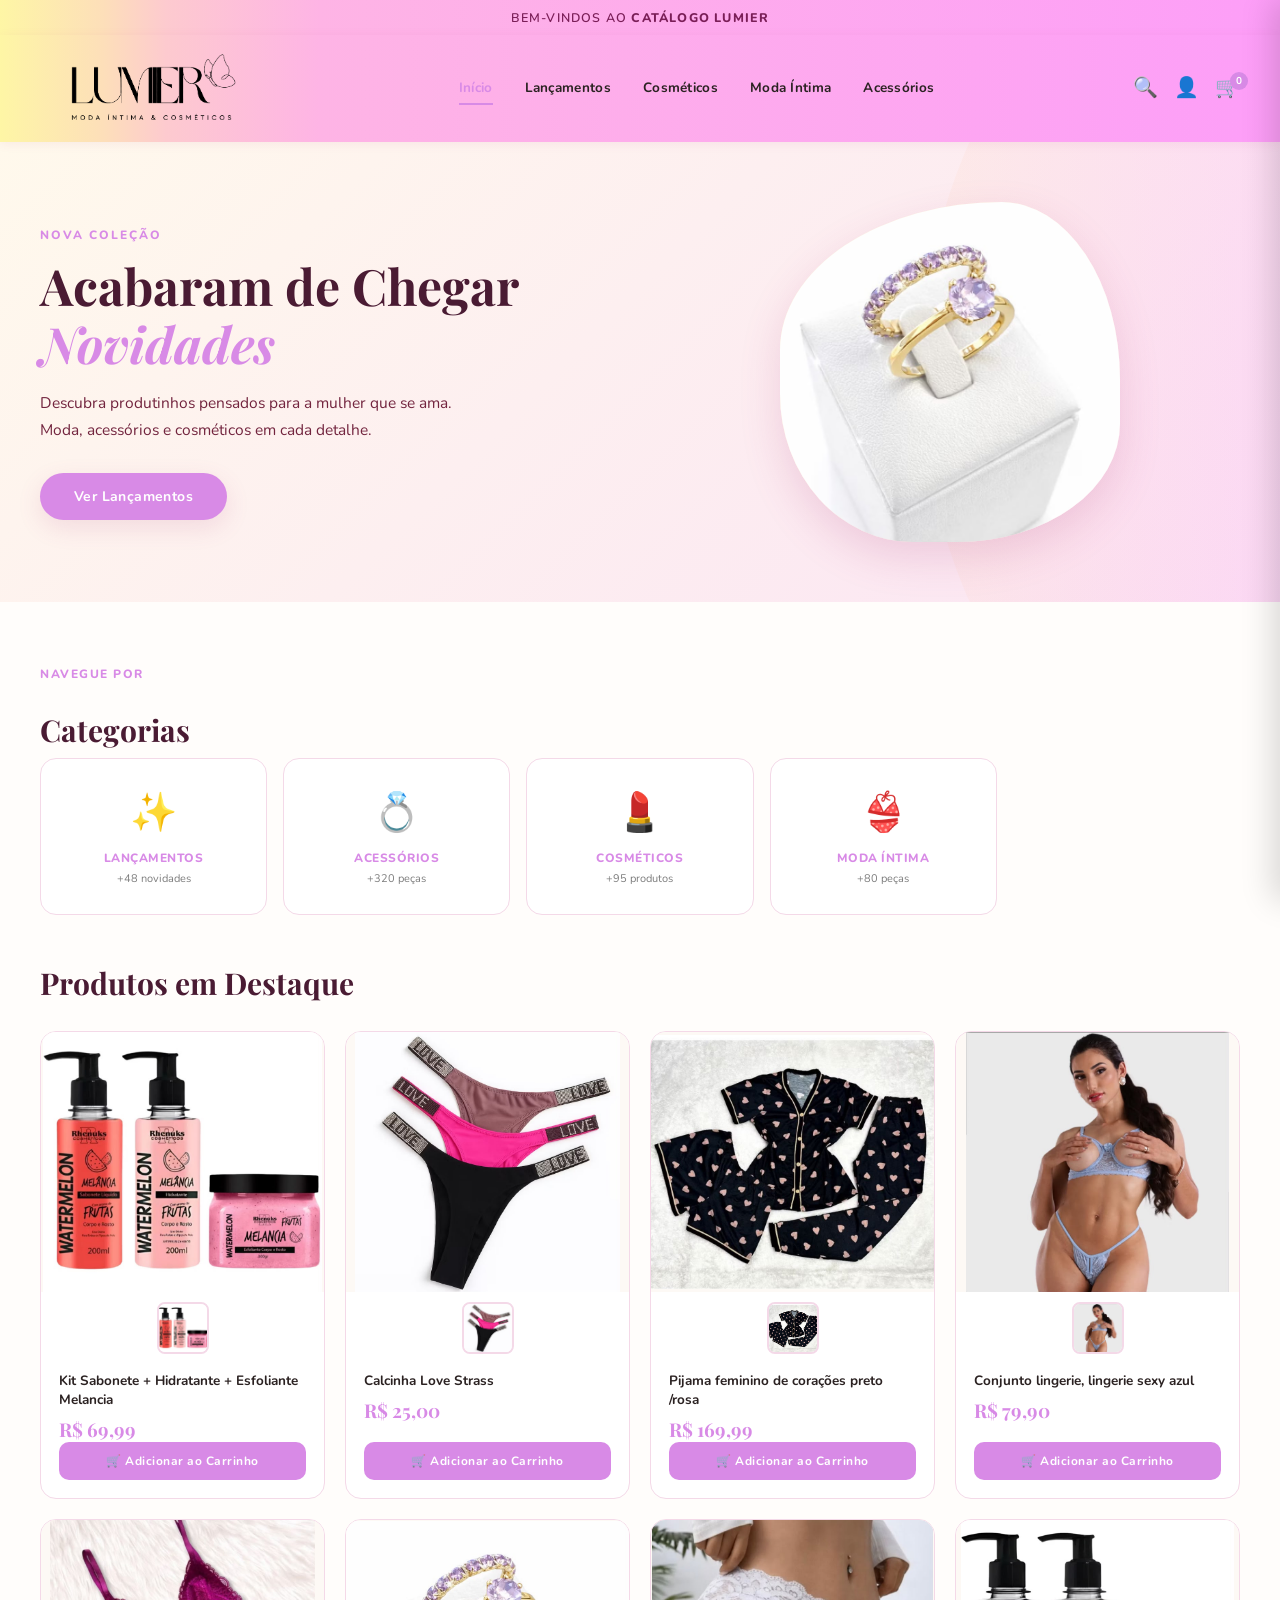
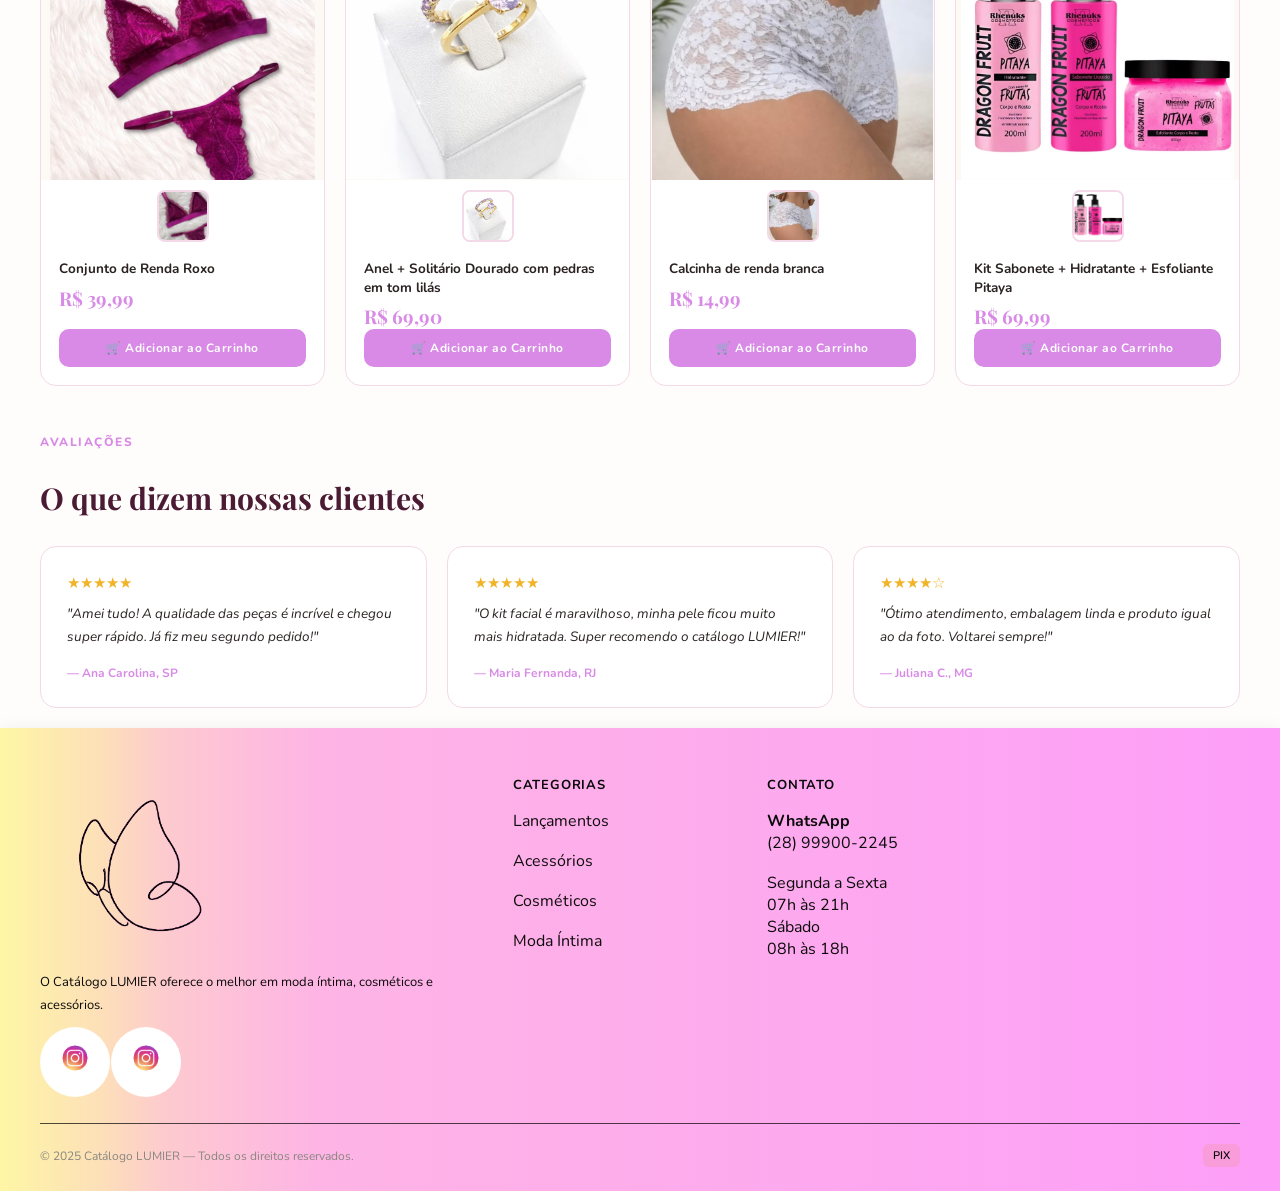
<file: index.html>
<!DOCTYPE html>
<html lang="pt-BR">
<head>
  <meta charset="UTF-8">
  <meta name="viewport" content="width=device-width, initial-scale=1.0">
  <title>LUMIER — Acessórios, Moda Íntima & Cosméticos</title>
  <meta name="description" content="Catálogo LUMIER: moda íntima, cosméticos e acessórios pensados para a mulher que se ama.">
  <link rel="stylesheet" href="style.css">
</head>
<body>
  <div class="header-top"> BEM-VINDOS AO <strong>CATÁLOGO LUMIER</strong></div>
  <header>
    <div class="header-main">
      <div class="logoIMG">
        <a href="index.html">
          <img src="IMG/lumier-logo-transparente.png" alt="LUMIER — Acessórios, Moda Íntima & Cosméticos">
        </a>
      </div>

      <nav>
        <a href="index.html" class="ativo">Início</a>
        <a href="lancamentos.html">Lançamentos</a>
        <a href="cosmeticos.html">Cosméticos</a>
        <a href="modaintima.html">Moda Íntima</a>
        <a href="acessórios.html">Acessórios</a>
      </nav>

      <div class="header-icons">
        <button class="icon-btn" id="btn-search" aria-label="Buscar">🔍</button>
        <button class="icon-btn" id="btn-profile" aria-label="Minha conta">👤</button>
        <button class="icon-btn" id="btn-cart" style="position:relative" aria-label="Carrinho">🛒<span class="cart-badge" id="cart-badge">0</span></button>
      </div>
    </div>
  </header>

  <!-- HERO -->
  <div class="hero">
    <div class="hero-decoration"></div>
    <div class="hero-content">
      <div class="hero-text">
        <span class="eyebrow">Nova coleção</span>
        <h1>Acabaram de Chegar<br><em>Novidades</em></h1>
        <p>Descubra produtinhos pensados para a mulher que se ama. Moda, acessórios e cosméticos em cada detalhe.</p>
        <a class="btn-hero" href="lancamentos.html">Ver Lançamentos</a>
      </div>

      <div class="hero-image">
        <div class="hero-blob">
          <img src="IMG/anel + solitario= 69,90.jpeg" alt="Anel + Solitário Dourado com pedras em tom lilás">
        </div>
      </div>
    </div>
  </div>

  <!-- CATEGORIAS -->
  <div class="container">
    <p class="section-subtitle">Navegue por</p>
    <h2 class="section-title">Categorias</h2>
    <div class="cats-grid">
      <a href="lancamentos.html" class="cat-card">
        <span class="cat-icon">✨</span>
        <div class="cat-name">Lançamentos</div>
        <div class="cat-count">+48 novidades</div>
      </a>
      <a href="acessórios.html" class="cat-card">
        <span class="cat-icon">💍</span>
        <div class="cat-name">Acessórios</div>
        <div class="cat-count">+320 peças</div>
      </a>
      <a href="cosmeticos.html" class="cat-card">
        <span class="cat-icon">💄</span>
        <div class="cat-name">Cosméticos</div>
        <div class="cat-count">+95 produtos</div>
      </a>
   
      <a href="modaintima.html" class="cat-card">
        <span class="cat-icon">👙</span>
        <div class="cat-name">Moda Íntima</div>
        <div class="cat-count">+80 peças</div>
      </a>
    </div>


    <!-- DESTAQUES -->
    <div class="mt-section">
      <h2 class="section-title">Produtos em Destaque</h2>
      <div class="prod-grid">

        <!-- Kit Sabonete + Hidratante + Esfoliante Melancia -->
<div class="prod-card" data-categoria="Kits">
    <div class="prod-img">
        <img id="produto84" src="IMG/Kit sabonete + hidratante + esfoliante Melancia - R$69,99.jpeg" alt="Kit Sabonete + Hidratante + Esfoliante Melancia">
    </div>

    <div class="thumbs">
        <img src="IMG/Kit sabonete + hidratante + esfoliante Melancia - R$69,99.jpeg" onclick="trocarImagem('produto84',this)">
        
    </div>

    <div class="prod-info">
        <h3 class="prod-name">Kit Sabonete + Hidratante + Esfoliante Melancia</h3>
        <div class="prod-price">R$ 69,99</div>

        <a class="btn-whats"
        href="https://wa.me/5528999002245?text=Olá,%20tenho%20interesse%20no%20Kit%20Sabonete%20+%20Hidratante%20+%20Esfoliante%20Melancia"
        target="_blank">
        Comprar no WhatsApp
        </a>
    </div>
</div>

 <!-- Calcinha Love Strass -->
<div class="prod-card" data-categoria="Calcinhas">
    <div class="prod-img">
        <img id="produto50" src="IMG\Calcinha love strass - R$25,00.jpeg" alt="Calcinha Love Strass">
    </div>

    <div class="thumbs">
        <img src="IMG\Calcinha love strass - R$25,00.jpeg" onclick="trocarImagem('produto50',this)">
    </div>

    <div class="prod-info">
        <h3 class="prod-name">Calcinha Love Strass</h3>
        <div class="prod-price">R$ 25,00</div>

        <a class="btn-whats"
        href="https://wa.me/5528999002245?text=Olá,%20tenho%20interesse%20na%20Calcinha%20Love%20Strass"
        target="_blank">
        Comprar no WhatsApp
        </a>
    </div>
</div>

<!-- Pijama feminino de corações -->
<div class="prod-card" data-categoria="Pijamas">
    <div class="prod-img">
        <img id="produto55" src="IMG\Pijama feminino - R$169,99 (2).jpeg" alt="Pijama feminino de corações">
    </div>

    <div class="thumbs">
        <img src="IMG\Pijama feminino - R$169,99 (2).jpeg" onclick="trocarImagem('produto55',this)">
    </div>

    <div class="prod-info">
        <h3 class="prod-name">Pijama feminino de corações preto /rosa</h3>
        <div class="prod-price">R$ 169,99</div>

        <a class="btn-whats"
        href="https://wa.me/5528999002245?text=Olá,%20tenho%20interesse%20no%20Pijama%20feminino%20de%20corações%20preto%20/%20rosa"
        target="_blank">
        Comprar no WhatsApp
        </a>
    </div>
</div>

<!-- Conjunto renda, lingerie sexy azul -->
<div class="prod-card" data-categoria="Conjuntos">
    <div class="prod-img">
        <img id="produto43" src="IMG\Conjunto renda, lingerie sexy… por  R$79,90 (3).jpeg" alt="Conjunto lingerie,lingerie sexy azul">
    </div>

    <div class="thumbs">
        <img src="IMG\Conjunto renda, lingerie sexy… por  R$79,90 (3).jpeg" onclick="trocarImagem('produto43',this)">
    </div>

    <div class="prod-info">
        <h3 class="prod-name">Conjunto lingerie, lingerie sexy azul</h3>
        <div class="prod-price">R$ 79,90</div>

        <a class="btn-whats"
        href="https://wa.me/5528999002245?text=Olá,%20tenho%20interesse%20no%20Conjunto%20lingerie%20lingerie%20sexy%20azul"
        target="_blank">
        Comprar no WhatsApp
        </a>
    </div>
</div>

<!-- Conjunto de Renda Roxo -->
<div class="prod-card" data-categoria="Conjuntos">
    <div class="prod-img">
        <img id="produto27" src="IMG/conjunto39_8.jpeg" alt="Conjunto de Renda Roxo">
    </div>

    <div class="thumbs">
        <img src="IMG/conjunto39_11.jpeg" onclick="trocarImagem('produto27',this)">
    </div>

    <div class="prod-info">
        <h3 class="prod-name">Conjunto de Renda Roxo</h3>
        <div class="prod-price">R$ 39,99</div>

        <a class="btn-whats"
        href="https://wa.me/5528999002245?text=Olá,%20tenho%20interesse%20no%20Conjunto%20de%20Renda%20Roxo"
        target="_blank">
        Comprar no WhatsApp
        </a>
    </div>
</div>

<!-- Anel+Solitário Dourado com pedras em tom lilás-->
<div class="prod-card" data-categoria="Anel">
    <div class="prod-img">
        <img id="produto98" src="IMG\anel + solitario= 69,90.jpeg" alt="Anel">
    </div>

    <div class="thumbs">
        <img src="IMG\anel + solitario= 69,90.jpeg" onclick="trocarImagem('produto98',this)">
        
        
    </div>

    <div class="prod-info">
        <h3 class="prod-name">Anel + Solitário Dourado com pedras em tom lilás</h3>
        <div class="prod-price">R$ 69,90</div>
        <a class="btn-whats"
        href="https://wa.me/5528999002245?text=Olá,%20tenho%20interesse%20no%20anel%20+%20solitário%20dourado%20com%20pedras%20em%20tom%20lilás"
        target="_blank">
        Comprar no WhatsApp
        </a>
</div></div>

<!-- Calcinha de renda branca -->
<div class="prod-card" data-categoria="Calcinhas">
    <div class="prod-img">
        <img id="produto56" src="IMG\Calcinha de renda - R$14,99 (1).jpeg" alt="Calcinha de renda branca">
    </div>

    <div class="thumbs">
        <img src="IMG\Calcinha de renda - R$14,99 (1).jpeg" onclick="trocarImagem('produto56',this)">
    </div>

    <div class="prod-info">
        <h3 class="prod-name">Calcinha de renda branca</h3>
        <div class="prod-price">R$ 14,99</div>

        <a class="btn-whats"
        href="https://wa.me/5528999002245?text=Olá,%20tenho%20interesse%20na%20Calcinha%20de%20renda%20branca"
        target="_blank">
        Comprar no WhatsApp
        </a>
    </div>
</div>

 <!-- Kit Sabonete + Hidratante + Esfoliante Pitaya -->
<div class="prod-card" data-categoria="Kits">
    <div class="prod-img">
        <img id="produto115" src="IMG/Kit sabonete + hidratante + esfoliante pitaya - R$69,99.jpeg" alt="Kit Sabonete + Hidratante + Esfoliante Pitaya">
    </div>

    <div class="thumbs">
        <img src="IMG/Kit sabonete + hidratante + esfoliante pitaya - R$69,99.jpeg" onclick="trocarImagem('produto115',this)">
        
    </div>

    <div class="prod-info">
        <h3 class="prod-name">Kit Sabonete + Hidratante + Esfoliante Pitaya</h3>
        <div class="prod-price">R$ 69,99</div>

        <a class="btn-whats"
        href="https://wa.me/5528999002245?text=Olá,%20tenho%20interesse%20no%20Kit%20Sabonete%20+%20Hidratante%20+%20Esfoliante%20pitaya"
        target="_blank">
        Comprar no WhatsApp
        </a>
    </div>
</div>
      </div>
    </div>

    <!-- DEPOIMENTOS -->
    <div class="mt-section">
      <p class="section-subtitle">Avaliações</p>
      <h2 class="section-title">O que dizem nossas clientes</h2>
      <div class="depo-grid">
        <div class="depo-card">
          <div class="stars">★★★★★</div>
          <div class="depo-text">"Amei tudo! A qualidade das peças é incrível e chegou super rápido. Já fiz meu segundo pedido!"</div>
          <div class="depo-autor">— Ana Carolina, SP</div>
        </div>
        <div class="depo-card">
          <div class="stars">★★★★★</div>
          <div class="depo-text">"O kit facial é maravilhoso, minha pele ficou muito mais hidratada. Super recomendo o catálogo LUMIER!"</div>
          <div class="depo-autor">— Maria Fernanda, RJ</div>
        </div>
        <div class="depo-card">
          <div class="stars">★★★★☆</div>
          <div class="depo-text">"Ótimo atendimento, embalagem linda e produto igual ao da foto. Voltarei sempre!"</div>
          <div class="depo-autor">— Juliana C., MG</div>
        </div>
      </div>
    </div>
  </div>


  <!-- FOOTER -->
  <footer>
    <div class="footer-inner">
      <div class="footer-grid">

        <!-- COLUNA 1 -->
        <div class="footer-col">
          <div class="footer-IMG">
            <a href="index.html">
              <img src="IMG/logoicone.png" alt="Logo LUMIER">
            </a>
          </div>

          <p class="footer-desc">
            O Catálogo LUMIER oferece o melhor em moda íntima, cosméticos e acessórios.
          </p>

          <div class="socials">
            <div class="social-btn">
              <a href="https://www.instagram.com/lumier_oficiall/" target="_blank" aria-label="Instagram Lumier oficial">
                <img class="social-icon" src="IMG/—Pngtree—instagram social media icon design_3654775.png" alt="Instagram">
              </a>
            </div>
            <div class="social-btn">
              <a href="https://www.instagram.com/lumier_acessorioss/" target="_blank" aria-label="Instagram Lumier acessórios">
                <img class="social-icon" src="IMG/—Pngtree—instagram social media icon design_3654775.png" alt="Instagram">
              </a>
            </div>
          </div>
        </div>

        <!-- COLUNA 2 -->
        <div class="footer-col">
          <h4>Categorias</h4>
          <a href="lancamentos.html">Lançamentos</a>
          <a href="acessórios.html">Acessórios</a>
          <a href="cosmeticos.html">Cosméticos</a>
          <a href="modaintima.html">Moda Íntima</a>
        </div>

        <!-- COLUNA 3 -->
        <div class="footer-col">
          <h4>Contato</h4>
          <p>
            <strong>WhatsApp</strong><br>
            <a href="https://wa.me/5528999002245" target="_blank">(28) 99900-2245</a>
          </p>
          <p>
            Segunda a Sexta<br>07h às 21h
          </p>
          <p>
            Sábado<br>08h às 18h
          </p>
        </div>

      </div>

      <div class="footer-bottom">
        <span>© 2025 Catálogo LUMIER — Todos os direitos reservados.</span>
        <div class="pagamentos">
          <span class="pagto-badge">PIX</span>
        </div>
      </div>
    </div>
  </footer>

  <script src="script.js"></script>
</body>
</html>
</file>
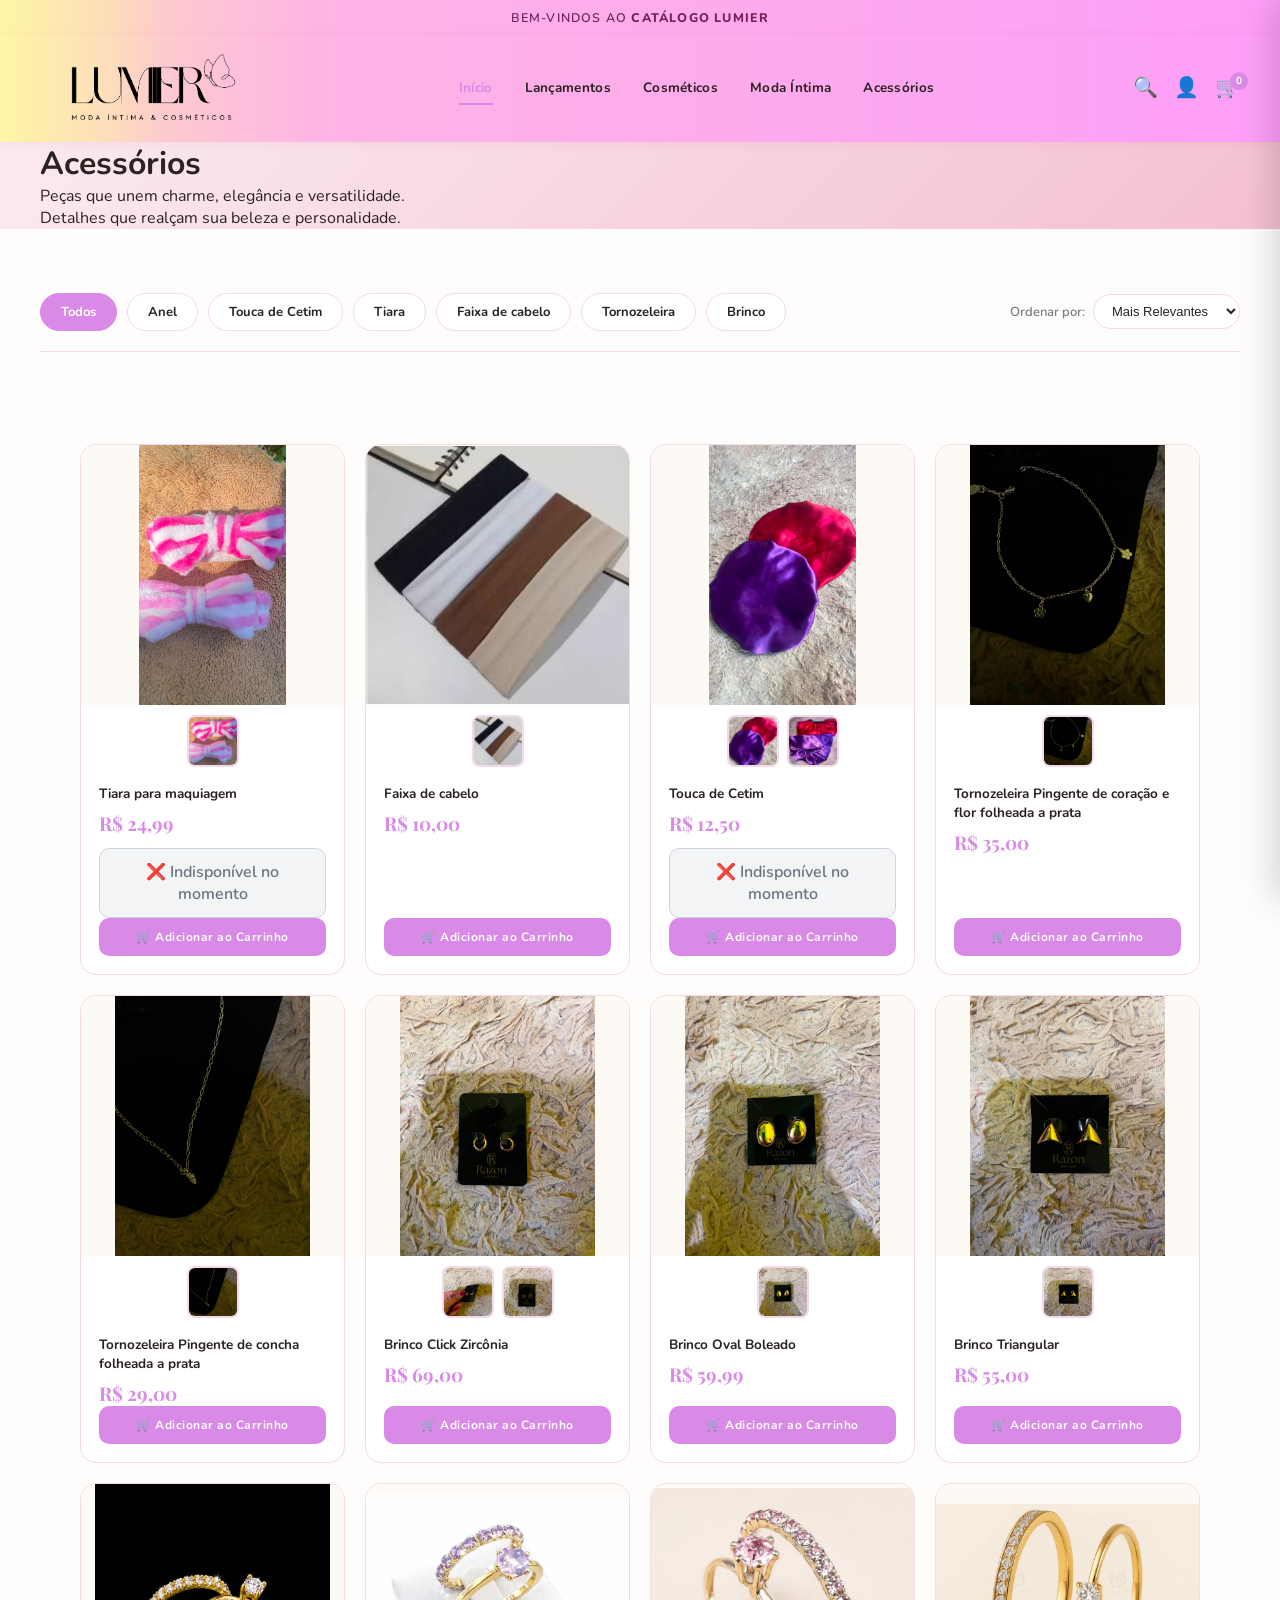
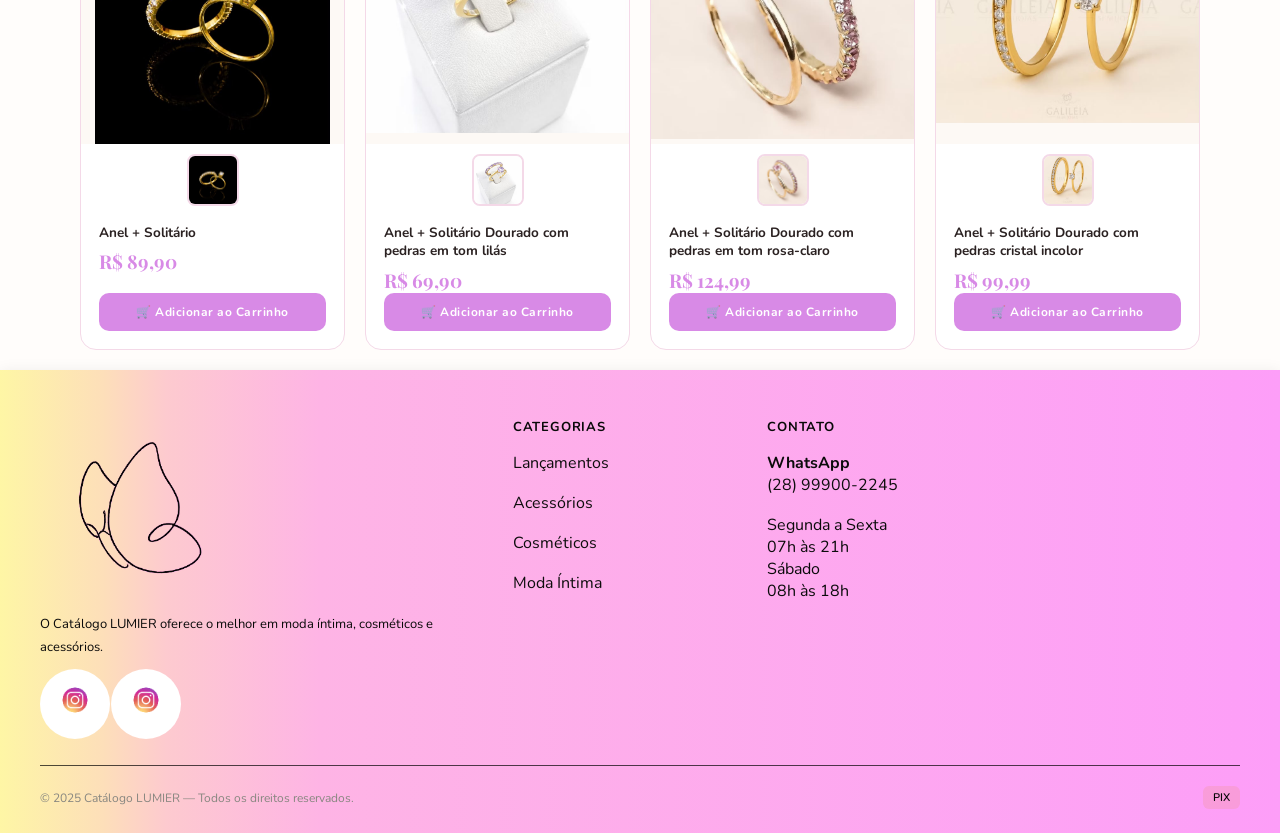
<file: acessórios.html>
<!DOCTYPE html>
<html lang="pt-BR">
<head>
  <meta charset="UTF-8">
  <meta name="viewport" content="width=device-width, initial-scale=1.0">
  <title>LUMIER — Acessórios, Moda Íntima & Cosméticos</title>
  <meta name="description" content="Catálogo LUMIER: moda íntima, cosméticos e acessórios pensados para a mulher que se ama.">
  <link rel="stylesheet" href="style.css">
</head>
<body>
  <div class="header-top"> BEM-VINDOS AO <strong>CATÁLOGO LUMIER</strong></div>
  <header>
    <div class="header-main">
      <div class="logoIMG">
        <a href="index.html">
          <img src="IMG/lumier-logo-transparente.png" alt="LUMIER — Acessórios, Moda Íntima & Cosméticos">
        </a>
      </div>

      <nav>
        <a href="index.html" class="ativo">Início</a>
        <a href="lancamentos.html">Lançamentos</a>
        <a href="cosmeticos.html">Cosméticos</a>
        <a href="modaintima.html">Moda Íntima</a>
        <a href="acessórios.html">Acessórios</a>
      </nav>

      <div class="header-icons">
        <button class="icon-btn" id="btn-search" aria-label="Buscar">🔍</button>
        <button class="icon-btn" id="btn-profile" aria-label="Minha conta">👤</button>
        <button class="icon-btn" id="btn-cart" style="position:relative" aria-label="Carrinho">🛒<span class="cart-badge" id="cart-badge">0</span></button>
      </div>
    </div>
  </header>



  <div style="background:linear-gradient(135deg,#FBEAF0,#F4C0D1)">
    <div style="max-width:1200px;margin:0 auto" class="cat-hero cat-hero-rosa">
    
      <div>
        <h1>Acessórios</h1>
        <p> Peças que unem charme, elegância e versatilidade. <br> Detalhes que realçam sua beleza e personalidade.</div>
    </div>
  </div>

  <div class="container">
    <div class="filtros-bar">
      <button class="filtro-btn ativo">Todos</button>
      <button class="filtro-btn">Anel</button>
      <button class="filtro-btn">Touca de Cetim</button>
      <button class="filtro-btn">Tiara</button>
      <button class="filtro-btn">Faixa de cabelo</button>
      <button class="filtro-btn">Tornozeleira</button>
       <button class="filtro-btn">Brinco</button>
      <div class="ordenar">
        Ordenar por:
        <select><option>Mais Relevantes</option><option>Menor Preço</option><option>Maior Preço</option><option>Novidades</option></select>
      </div>
    </div>

    <!-- DESTAQUES -->
    <div class="container">
<div class="prod-grid">

<!-- Tiara para maquiagem -->
<div class="prod-card" data-categoria="Tiara">
    <div class="prod-img">
        <img id="produto60" src="IMG\Tiara para maquiagem - R$12,50.jpeg" alt="Tiara para maquiagem">
    </div>

    <div class="thumbs">
        <img src="IMG\Tiara para maquiagem - R$12,50.jpeg" onclick="trocarImagem('produto60',this)">
        
        
    </div>

    <div class="prod-info">
        <h3 class="prod-name">Tiara para maquiagem</h3>
        <div class="prod-price">R$ 24,99</div>

        <div class="produto-indisponivel">
    ❌ Indisponível no momento
</div>
</div>
</div>

<!-- Faixa de cabelo -->
<div class="prod-card" data-categoria="Faixa de cabelo">
    <div class="prod-img">
        <img id="produto89" src="IMG\Faixa de cabelo - R$10,00.jpeg" alt="Faixa de cabelo">
    </div>

    <div class="thumbs">
        <img src="IMG\Faixa de cabelo - R$10,00.jpeg" onclick="trocarImagem('produto89',this)">
        
        
    </div>

    <div class="prod-info">
        <h3 class="prod-name">Faixa de cabelo</h3>
        <div class="prod-price">R$ 10,00</div>
        <a class="btn-whats"
        href="https://wa.me/5528999002245?text=Olá,%20tenho%20interesse%20na%20faixa%20de%20cabelo"
        target="_blank">
        Comprar no WhatsApp
        </a>


</div></div>

<!-- Touca de cetim -->
<div class="prod-card" data-categoria="Touca de Cetim">
    <div class="prod-img">
        <img id="produto91" src="IMG\Touca de cetim - R$12,50 (1).jpeg" alt="Touca de cetim">
    </div>

    <div class="thumbs">
        <img src="IMG\Touca de cetim - R$12,50 (1).jpeg" onclick="trocarImagem('produto91',this)">
        <img src="IMG\Touca de cetim - R$12,50 (2).jpeg" onclick="trocarImagem('produto91',this)">
        
    </div>

<div class="prod-info">
        <h3 class="prod-name">Touca de Cetim</h3>
        <div class="prod-price">R$ 12,50</div>

        <div class="produto-indisponivel">
    ❌ Indisponível no momento
</div>
</div>
</div>


<!-- Tornozeleira Pingente de coração e flor folheada a prata -->
<div class="prod-card" data-categoria="Tornozeleira">
    <div class="prod-img">
        <img id="produto92" src="IMG\Tornozeleira pingente coração e flor folheada a prata, por apenas R$35,00.jpeg" alt="Tornozeleira">
    </div>

    <div class="thumbs">
        <img src="IMG\Tornozeleira pingente coração e flor folheada a prata, por apenas R$35,00.jpeg" onclick="trocarImagem('produto92',this)">
        
        
    </div>

    <div class="prod-info">
        <h3 class="prod-name">Tornozeleira Pingente de coração e flor folheada a prata</h3>
        <div class="prod-price">R$ 35,00</div>
        <a class="btn-whats"
        href="https://wa.me/5528999002245?text=Olá,%20tenho%20interesse%20na%20tornozeleira%20pingente%20de%20coração%20e%20flor%20folheada%20a%20prata"
        target="_blank">
        Comprar no WhatsApp
        </a>


</div></div>


<!-- Tornozeleira Pingente de coração e flor folheada a prata -->
<div class="prod-card" data-categoria="Tornozeleira">
    <div class="prod-img">
        <img id="produto93" src="IMG\Tornozeleira pingente de concha folheada a prata, por apenas R$29,00.jpeg" alt="Tornozeleira">
    </div>

    <div class="thumbs">
        <img src="IMG\Tornozeleira pingente de concha folheada a prata, por apenas R$29,00.jpeg" onclick="trocarImagem('produto93',this)">
        
        
    </div>

    <div class="prod-info">
        <h3 class="prod-name">Tornozeleira Pingente de concha folheada a prata</h3>
        <div class="prod-price">R$ 29,00</div>
        <a class="btn-whats"
        href="https://wa.me/5528999002245?text=Olá,%20tenho%20interesse%20na%20tornozeleira%20pingente%20de%20concha%20folheada%20a%20prata"
        target="_blank">
        Comprar no WhatsApp
        </a>


</div></div>

<!-- Brinco click zircônia  -->
<div class="prod-card" data-categoria="Brinco">
    <div class="prod-img">
        <img id="produto94" src="IMG\Brinco click zircônia - R$69,00 (2).jpeg" alt="Brinco">
    </div>

    <div class="thumbs">
        <img src="IMG\Brinco click zircônia - R$69,00.jpeg" onclick="trocarImagem('produto94',this)">
        <img id="produto94" src="IMG\Brinco click zircônia - R$69,00 (2).jpeg" onclick="trocarImagem('produto94',this)">
        
        
    </div>

    <div class="prod-info">
        <h3 class="prod-name">Brinco Click Zircônia</h3>
        <div class="prod-price">R$ 69,00</div>
        <a class="btn-whats"
        href="https://wa.me/5528999002245?text=Olá,%20tenho%20interesse%20no%20brinco%20click%20zircônia"
        target="_blank">
        Comprar no WhatsApp
        </a>


</div></div>

<!-- Brinco oval boleado -->
<div class="prod-card" data-categoria="Brinco">
    <div class="prod-img">
        <img id="produto95" src="IMG\Brinco oval boleado - R$59,99.jpeg" alt="Brinco">
    </div>

    <div class="thumbs">
        <img src="IMG\Brinco oval boleado - R$59,99.jpeg" onclick="trocarImagem('produto95',this)">
        
        
    </div>

    <div class="prod-info">
        <h3 class="prod-name">Brinco Oval Boleado</h3>
        <div class="prod-price">R$ 59,99</div>
        <a class="btn-whats"
        href="https://wa.me/5528999002245?text=Olá,%20tenho%20interesse%20no%20brinco%20oval%20boleado"
        target="_blank">
        Comprar no WhatsApp
        </a>


</div></div>

<!-- Brinco triangular -->
<div class="prod-card" data-categoria="Brinco">
    <div class="prod-img">
        <img id="produto96" src="IMG\Brinco triangular - R$55,00.jpeg" alt="Brinco">
    </div>

    <div class="thumbs">
        <img src="IMG\Brinco triangular - R$55,00.jpeg" onclick="trocarImagem('produto96',this)">
        
        
    </div>

    <div class="prod-info">
        <h3 class="prod-name">Brinco Triangular</h3>
        <div class="prod-price">R$ 55,00</div>
        <a class="btn-whats"
        href="https://wa.me/5528999002245?text=Olá,%20tenho%20interesse%20no%20brinco%20triangular"
        target="_blank">
        Comprar no WhatsApp
        </a>


</div></div>

<!-- Anel+Solitário -->
<div class="prod-card" data-categoria="Anel">
    <div class="prod-img">
        <img id="produto97" src="IMG\anel +  solitario= 89,90.jpeg" alt="Anel">
    </div>

    <div class="thumbs">
        <img src="IMG\anel +  solitario= 89,90.jpeg" onclick="trocarImagem('produto97',this)">
        
        
    </div>

    <div class="prod-info">
        <h3 class="prod-name">Anel + Solitário</h3>
        <div class="prod-price">R$ 89,90</div>
        <a class="btn-whats"
        href="https://wa.me/5528999002245?text=Olá,%20tenho%20interesse%20no%20anel%20+%20solitário"
        target="_blank">
        Comprar no WhatsApp
        </a>
</div></div>

<!-- Anel+Solitário Dourado com pedras em tom lilás-->
<div class="prod-card" data-categoria="Anel">
    <div class="prod-img">
        <img id="produto98" src="IMG\anel + solitario= 69,90.jpeg" alt="Anel">
    </div>

    <div class="thumbs">
        <img src="IMG\anel + solitario= 69,90.jpeg" onclick="trocarImagem('produto98',this)">
        
        
    </div>

    <div class="prod-info">
        <h3 class="prod-name">Anel + Solitário Dourado com pedras em tom lilás</h3>
        <div class="prod-price">R$ 69,90</div>
        <a class="btn-whats"
        href="https://wa.me/5528999002245?text=Olá,%20tenho%20interesse%20no%20anel%20+%20solitário%20dourado%20com%20pedras%20em%20tom%20lilás"
        target="_blank">
        Comprar no WhatsApp
        </a>
</div></div>

<!-- Anel+Solitário Dourado com pedras em tom rosa-claro-->
<div class="prod-card" data-categoria="Anel">
    <div class="prod-img">
        <img id="produto99" src="IMG\anel e solitario R$124,99.jpeg" alt="Anel">
    </div>

    <div class="thumbs">
        <img src="IMG\anel e solitario R$124,99.jpeg" onclick="trocarImagem('produto99',this)">
        
        
    </div>

    <div class="prod-info">
        <h3 class="prod-name">Anel + Solitário Dourado com pedras em tom rosa-claro</h3>
        <div class="prod-price">R$ 124,99</div>
        <a class="btn-whats"
        href="https://wa.me/5528999002245?text=Olá,%20tenho%20interesse%20no%20anel%20+%20solitário%20dourado%20com%20pedras%20em%20tom%20rosa-claro"
        target="_blank">
        Comprar no WhatsApp
        </a>
</div></div>

<!-- Anel+Solitário Dourado com pedras cristal incolor-->
<div class="prod-card" data-categoria="Anel">
    <div class="prod-img">
        <img id="produto100" src="IMG\Anel solitário + aparador de aliança - R$99,99.jpeg" alt="Anel">
    </div>

    <div class="thumbs">
        <img src="IMG\Anel solitário + aparador de aliança - R$99,99.jpeg" onclick="trocarImagem('produto100',this)">
        
        
    </div>

    <div class="prod-info">
        <h3 class="prod-name">Anel + Solitário Dourado com pedras cristal incolor</h3>
        <div class="prod-price">R$ 99,99</div>
        <a class="btn-whats"
        href="https://wa.me/5528999002245?text=Olá,%20tenho%20interesse%20no%20anel%20+%20solitário%20dourado%20com%20pedras%20cristal%20incolor"
        target="_blank">
        Comprar no WhatsApp
        </a>
</div></div>



</div></div>
        
  

    </div>
  </div>

  <!-- FOOTER -->
  <footer>
    <div class="footer-inner">
      <div class="footer-grid">

        <!-- COLUNA 1 -->
        <div class="footer-col">
          <div class="footer-IMG">
            <a href="index.html">
              <img src="IMG/logoicone.png" alt="Logo LUMIER">
            </a>
          </div>

          <p class="footer-desc">
            O Catálogo LUMIER oferece o melhor em moda íntima, cosméticos e acessórios.
          </p>

          <div class="socials">
            <div class="social-btn">
              <a href="https://www.instagram.com/lumier_oficiall/" target="_blank" aria-label="Instagram Lumier oficial">
                <img class="social-icon" src="IMG/—Pngtree—instagram social media icon design_3654775.png" alt="Instagram">
              </a>
            </div>
            <div class="social-btn">
              <a href="https://www.instagram.com/lumier_acessorioss/" target="_blank" aria-label="Instagram Lumier acessórios">
                <img class="social-icon" src="IMG/—Pngtree—instagram social media icon design_3654775.png" alt="Instagram">
              </a>
            </div>
          </div>
        </div>

        <!-- COLUNA 2 -->
        <div class="footer-col">
          <h4>Categorias</h4>
          <a href="lancamentos.html">Lançamentos</a>
          <a href="acessórios.html">Acessórios</a>
          <a href="cosmeticos.html">Cosméticos</a>
          <a href="modaintima.html">Moda Íntima</a>
        </div>

        <!-- COLUNA 3 -->
        <div class="footer-col">
          <h4>Contato</h4>
          <p>
            <strong>WhatsApp</strong><br>
            <a href="https://wa.me/5528999002245" target="_blank">(28) 99900-2245</a>
          </p>
        <p>
            Segunda a Sexta<br>07h às 21h
          </p>
          <p>
            Sábado<br>08h às 18h
          </p>
        </div>

      </div>

      <div class="footer-bottom">
        <span>© 2025 Catálogo LUMIER — Todos os direitos reservados.</span>
        <div class="pagamentos">
          <span class="pagto-badge">PIX</span>
        </div>
      </div>
    </div>
  </footer>

  <script src="script.js"></script>
</body>
</html>
</file>
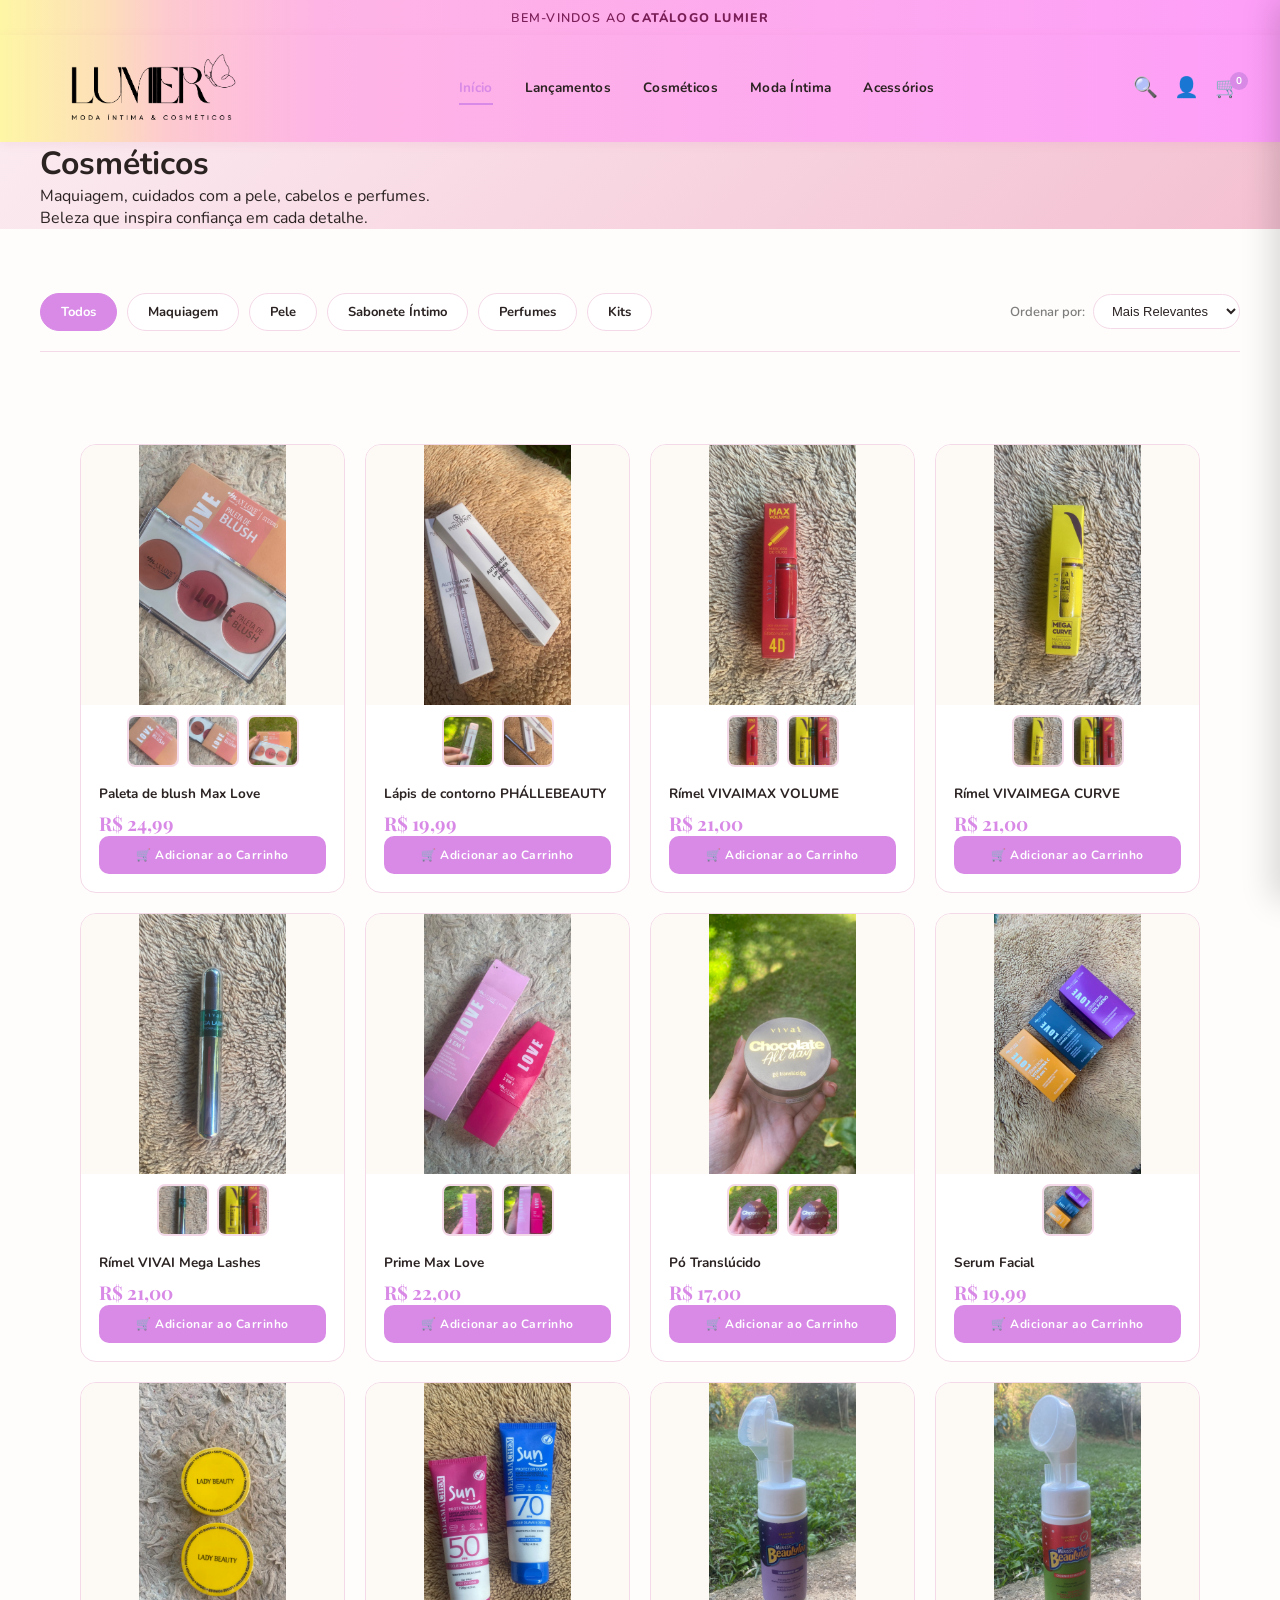
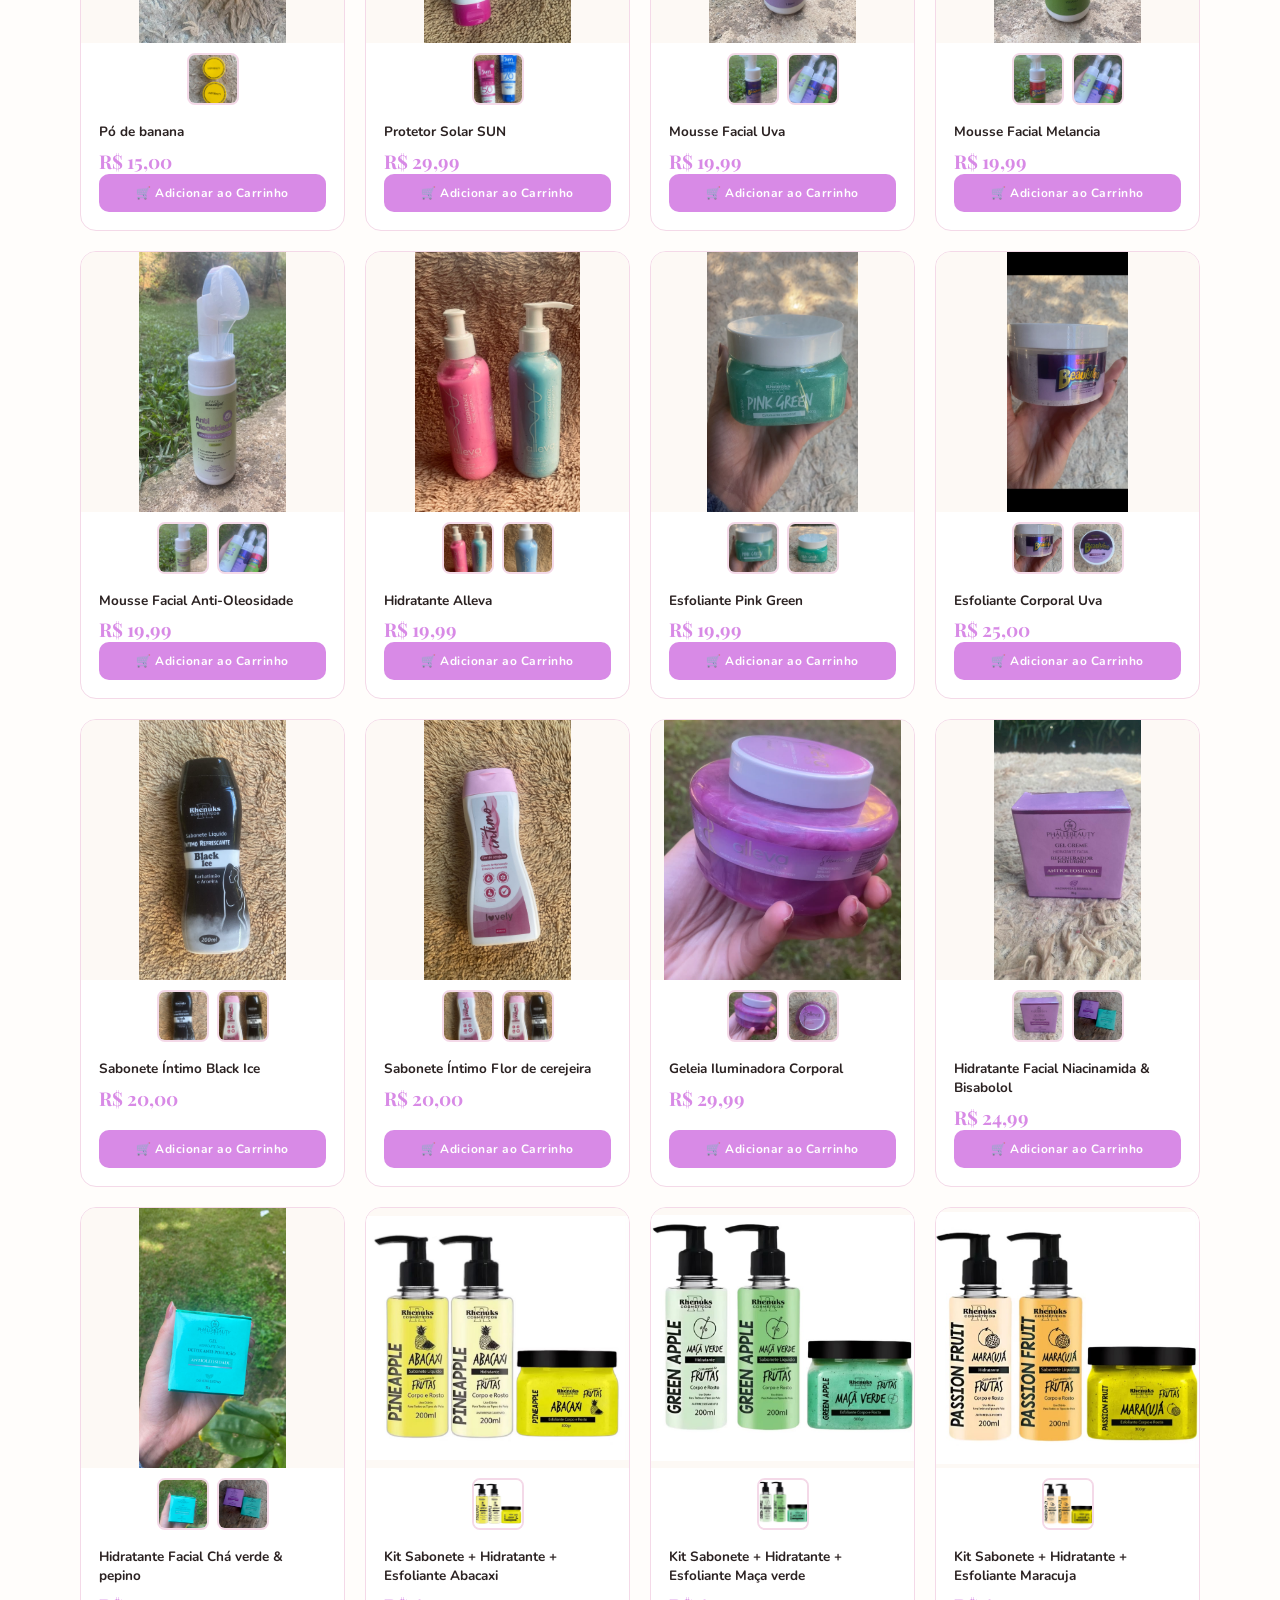
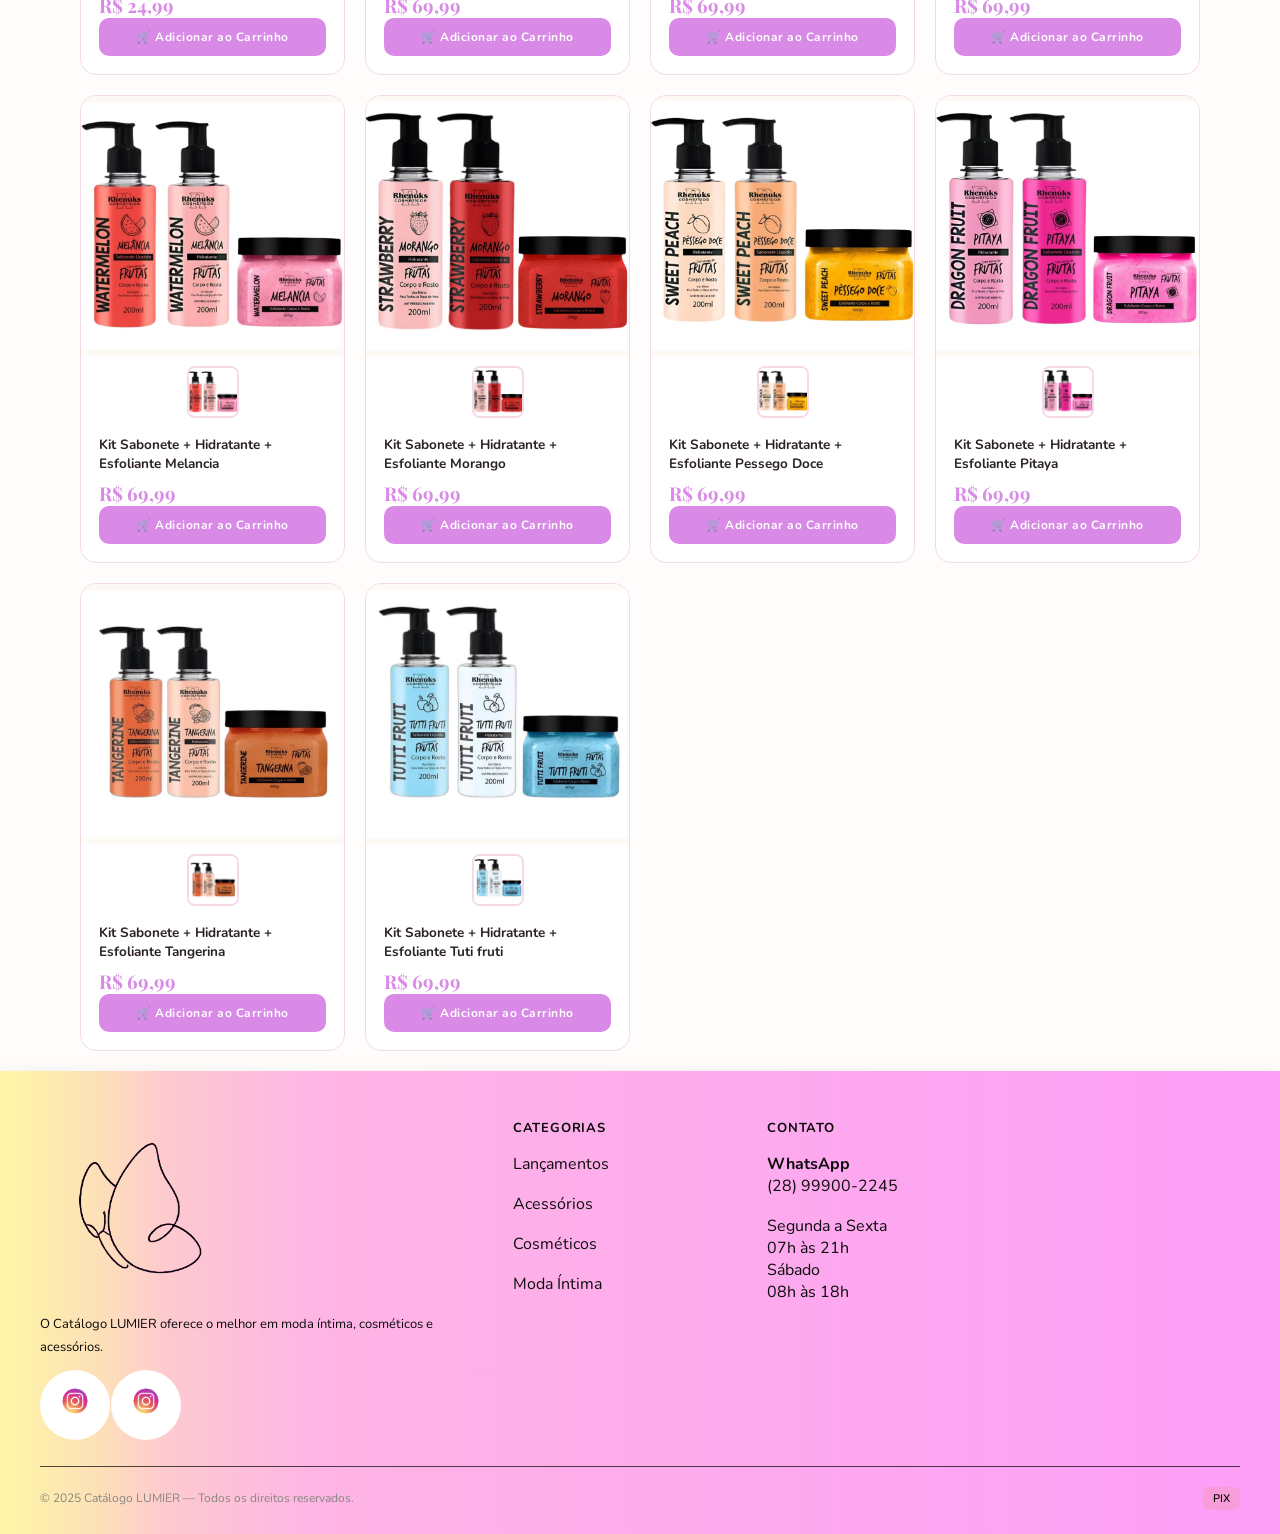
<file: cosmeticos.html>
<!DOCTYPE html>
<html lang="pt-BR">
<head>
  <meta charset="UTF-8">
  <meta name="viewport" content="width=device-width, initial-scale=1.0">
  <title>LUMIER — Acessórios, Moda Íntima & Cosméticos</title>
  <meta name="description" content="Catálogo LUMIER: moda íntima, cosméticos e acessórios pensados para a mulher que se ama.">
  <link rel="stylesheet" href="style.css">
</head>
<body>
  <div class="header-top"> BEM-VINDOS AO <strong>CATÁLOGO LUMIER</strong></div>
  <header>
    <div class="header-main">
      <div class="logoIMG">
        <a href="index.html">
          <img src="IMG/lumier-logo-transparente.png" alt="LUMIER — Acessórios, Moda Íntima & Cosméticos">
        </a>
      </div>

      <nav>
        <a href="index.html" class="ativo">Início</a>
        <a href="lancamentos.html">Lançamentos</a>
        <a href="cosmeticos.html">Cosméticos</a>
        <a href="modaintima.html">Moda Íntima</a>
        <a href="acessórios.html">Acessórios</a>
      </nav>

      <div class="header-icons">
        <button class="icon-btn" id="btn-search" aria-label="Buscar">🔍</button>
        <button class="icon-btn" id="btn-profile" aria-label="Minha conta">👤</button>
        <button class="icon-btn" id="btn-cart" style="position:relative" aria-label="Carrinho">🛒<span class="cart-badge" id="cart-badge">0</span></button>
      </div>
    </div>
  </header>

  
  <div style="background:linear-gradient(135deg,#FBEAF0,#F4C0D1)">
    <div style="max-width:1200px;margin:0 auto" class="cat-hero">
      
      <div>
        <h1>Cosméticos</h1>
        <p>Maquiagem, cuidados com a pele, cabelos e perfumes.<br>
          Beleza que inspira confiança em cada detalhe.</p>
      </div>
    </div>
  </div>

  <div class="container">
    <div class="filtros-bar">
      <button class="filtro-btn ativo">Todos</button>
      <button class="filtro-btn">Maquiagem</button>
      <button class="filtro-btn">Pele</button>
      <button class="filtro-btn">Sabonete Íntimo</button>
      <button class="filtro-btn">Perfumes</button>
      <button class="filtro-btn">Kits</button>
      <div class="ordenar">Ordenar por:<select><option>Mais Relevantes</option><option>Menor Preço</option><option>Maior Preço</option><option>Novidades</option></select></div>
    </div>
 <!-- DESTAQUES -->
    <div class="container">
<h2 class="section-title"></h2>
<div class="prod-grid">

<!-- Paleta de blush Max Love -->
<div class="prod-card" data-categoria="Maquiagem">
    <div class="prod-img">
        <img id="produto01" src="IMG\Paleta de blush Max love - R$24,99 (1).jpeg" alt="Paleta de blush Max Love">
    </div>

    <div class="thumbs">
        <img src="IMG\Paleta de blush Max love - R$24,99 (2).jpeg" onclick="trocarImagem('produto01',this)">
        <img src="IMG\Paleta de blush Max love - R$24,99 (3).jpeg" onclick="trocarImagem('produto01',this)">
        <img src="IMG\Paleta de blush Max love - R$24,99 (4).jpeg" onclick="trocarImagem('produto01',this)">
    </div>

    <div class="prod-info">
        <h3 class="prod-name">Paleta de blush Max Love</h3>
        <div class="prod-price">R$ 24,99</div>

        <a class="btn-whats"
        href="https://wa.me/5528999002245?text=Olá,%20tenho%20interesse%20na%20Paleta%20de%20blush%20Max%20Love"
        target="_blank">
        Comprar no WhatsApp
        </a>
    </div>
</div>
<!-- Lápis de contorno PHÁLLEBEAUTY -->
<div class="prod-card" data-categoria="Maquiagem">
    <div class="prod-img">
        <img id="produto02" src="IMG\Lápis de contorno PHÁLLEBEAUTY - R$19,99 (2).jpeg" alt="Lápis de contorno PHÁLLEBEAUTY">
    </div>

    <div class="thumbs">
        <img src="IMG\Lápis de contorno PHÁLLEBEAUTY - R$19,99 (3).jpeg" onclick="trocarImagem('produto02',this)">
        <img src="IMG\Lápis de contorno PHÁLLEBEAUTY - R$19,99 (1).jpeg" onclick="trocarImagem('produto02',this)">
    </div>

    <div class="prod-info">
        <h3 class="prod-name">Lápis de contorno PHÁLLEBEAUTY</h3>
        <div class="prod-price">R$ 19,99</div>

        <a class="btn-whats"
        href="https://wa.me/5528999002245?text=Olá,%20tenho%20interesse%20na%20Lápis%20de%20contorno%20PHÁLLEBEAUTY"
        target="_blank">
        Comprar no WhatsApp
        </a>
    </div>
</div>
<!-- Rímel vivai MAX VOLUME-->
<div class="prod-card" data-categoria="Maquiagem">
    <div class="prod-img">
        <img id="produto03" src="IMG\Rímel VIVAI - R$21,00 (1).jpeg" alt="Rímel VIVAI">
    </div>

    <div class="thumbs">
        <img src="IMG\Rímel VIVAI - R$21,00 (1).jpeg" onclick="trocarImagem('produto03',this)">
        <img src="IMG\Rímel VIVAI - R$21,00 (4).jpeg" onclick="trocarImagem('produto03',this)">
    </div>

    <div class="prod-info">
        <h3 class="prod-name">Rímel VIVAIMAX VOLUME</h3>
        <div class="prod-price">R$ 21,00</div>

        <a class="btn-whats"
        href="https://wa.me/5528999002245?text=Olá,%20tenho%20interesse%20na%20Rímel%20VIVAI%20MAXVOLUME"
        target="_blank">
        Comprar no WhatsApp
        </a>
    </div>
</div>

  <!-- Rímel vivai MEGA CURVE-->
<div class="prod-card" data-categoria="Maquiagem">
    <div class="prod-img">
        <img id="produto113" src="IMG\Rímel VIVAI - R$21,00 (2).jpeg" alt="Rímel VIVAI">
    </div>

    <div class="thumbs">
        <img src="IMG\Rímel VIVAI - R$21,00 (2).jpeg" onclick="trocarImagem('produto113',this)">
        <img src="IMG\Rímel VIVAI - R$21,00 (4).jpeg" onclick="trocarImagem('produto113',this)">
    </div>

    <div class="prod-info">
        <h3 class="prod-name">Rímel VIVAIMEGA CURVE </h3>
        <div class="prod-price">R$ 21,00</div>

        <a class="btn-whats"
        href="https://wa.me/5528999002245?text=Olá,%20tenho%20interesse%20na%20Rímel%20VIVAI%20MEGACURVE"
        target="_blank">
        Comprar no WhatsApp
        </a>
    </div>
</div>
   <!-- Rímel vivai Mega Lashes-->
<div class="prod-card" data-categoria="Maquiagem">
    <div class="prod-img">
        <img id="produto114" src="IMG\Rímel VIVAI - R$21,00 (3).jpeg" alt="Rímel VIVAI">
    </div>

    <div class="thumbs">
        <img src="IMG\Rímel VIVAI - R$21,00 (3).jpeg" onclick="trocarImagem('produto114',this)">
        <img src="IMG\Rímel VIVAI - R$21,00 (4).jpeg" onclick="trocarImagem('produto114',this)">
    </div>

    <div class="prod-info">
        <h3 class="prod-name">Rímel VIVAI Mega Lashes</h3>
        <div class="prod-price">R$ 21,00</div>

        <a class="btn-whats"
        href="https://wa.me/5528999002245?text=Olá,%20tenho%20interesse%20na%20Rímel%20VIVAI%20MegaLashes"
        target="_blank">
        Comprar no WhatsApp
        </a>
    </div>
</div>

<!-- Prime Max Love -->
<div class="prod-card" data-categoria="Maquiagem">
    <div class="prod-img">
        <img id="produto04" src="IMG\Prime Max love - R$22,00 (1).jpeg" alt="Prime Max Love">
    </div>

    <div class="thumbs">
        <img src="IMG\Prime Max love - R$22,00 (2).jpeg" onclick="trocarImagem('produto04',this)">
        <img src="IMG\Prime Max love - R$22,00 (3).jpeg" onclick="trocarImagem('produto04',this)">
    </div>

    <div class="prod-info">
        <h3 class="prod-name">Prime Max Love</h3>
        <div class="prod-price">R$ 22,00</div>

        <a class="btn-whats"
        href="https://wa.me/5528999002245?text=Olá,%20tenho%20interesse%20na%20Prime%20Max%20Love"
        target="_blank">
        Comprar no WhatsApp
        </a>
    </div>
</div>
<!-- Pó Translúcido -->
<div class="prod-card" data-categoria="Maquiagem">
    <div class="prod-img">
        <img id="produto05" src="IMG\Pó translúcido chocolate VIVAI - 17,00 (2).jpeg" alt="Pó Translúcido">
    </div>

    <div class="thumbs">
        <img src="IMG\Pó translúcido chocolate VIVAI - 17,00 (1).jpeg" onclick="trocarImagem('produto05',this)">
        <img src="IMG\Pó translúcido chocolate VIVAI - 17,00 (1).jpeg" onclick="trocarImagem('produto05',this)">
    </div>

    <div class="prod-info">
        <h3 class="prod-name">Pó Translúcido</h3>
        <div class="prod-price">R$ 17,00</div>

        <a class="btn-whats"
        href="https://wa.me/5528999002245?text=Olá,%20tenho%20interesse%20na%20Pó%20Translúcido"
        target="_blank">
        Comprar no WhatsApp
        </a>
    </div>
</div>
<!-- Serum facial -->
<div class="prod-card" data-categoria="Maquiagem">
    <div class="prod-img">
        <img id="produto06" src="IMG\Serum facial - R$19,99.jpeg" alt="Serum Facial">
    </div>

    <div class="thumbs">
        <img src="IMG\Serum facial - R$19,99.jpeg" onclick="trocarImagem('produto06',this)">
       
    </div>

    <div class="prod-info">
        <h3 class="prod-name">Serum Facial</h3>
        <div class="prod-price">R$ 19,99</div>

        <a class="btn-whats"
        href="https://wa.me/5528999002245?text=Olá,%20tenho%20interesse%20na%20Serum%20Facial"
        target="_blank">
        Comprar no WhatsApp
        </a>
    </div>
</div>
<!-- Pó de banana -->
<div class="prod-card" data-categoria="Maquiagem">
    <div class="prod-img">
        <img id="produto07" src="IMG\Pó de banana - R$15,00.jpeg" alt="Pó de banana">
    </div>

    <div class="thumbs">
        <img src="IMG\Pó de banana - R$15,00.jpeg" onclick="trocarImagem('produto07',this)">
        
    </div>

    <div class="prod-info">
        <h3 class="prod-name">Pó de banana</h3>
        <div class="prod-price">R$ 15,00</div>

        <a class="btn-whats"
        href="https://wa.me/5528999002245?text=Olá,%20tenho%20interesse%20na%20Pó%20de%20banana"
        target="_blank">
        Comprar no WhatsApp
        </a>
    </div>
</div>
<!-- Protetor Solar SUN-->
<div class="prod-card" data-categoria="Pele">
    <div class="prod-img">
        <img id="produto08" src="IMG\Protetor solar SUN - 29,99.jpeg" alt="Protetor Solar SUN">
    </div>

    <div class="thumbs">
        <img src="IMG\Protetor solar SUN - 29,99.jpeg" onclick="trocarImagem('produto08',this)">
        
    </div>

    <div class="prod-info">
        <h3 class="prod-name">Protetor Solar SUN</h3>
        <div class="prod-price">R$ 29,99</div>

        <a class="btn-whats"
        href="https://wa.me/5528999002245?text=Olá,%20tenho%20interesse%20na%20Protetor%20Solar%20SUN"
        target="_blank">
        Comprar no WhatsApp
        </a>
    </div>
</div>
<!-- Mousse facial uva -->
<div class="prod-card" data-categoria="Pele">
    <div class="prod-img">
        <img id="produto09" src="IMG\Mousse facial - R$19,99 (1).jpeg" alt="Mousse Facial Uva">
    </div>

    <div class="thumbs">
        <img src="IMG\Mousse facial - R$19,99 (1).jpeg" onclick="trocarImagem('produto09',this)">
        <img src="IMG\Mousse facial - R$19,99 (2).jpeg" onclick="trocarImagem('produto09',this)">
        
    </div>

    <div class="prod-info">
        <h3 class="prod-name">Mousse Facial Uva</h3>
        <div class="prod-price">R$ 19,99</div>

        <a class="btn-whats"
        href="https://wa.me/5528999002245?text=Olá,%20tenho%20interesse%20na%20Mousse%20Facial%20Uva"
        target="_blank">
        Comprar no WhatsApp
        </a>
    </div>
</div>
<!-- Mousse facial Melancia -->
<div class="prod-card" data-categoria="Pele">
    <div class="prod-img">
        <img id="produto10" src="IMG\Mousse facial - R$19,99 (4).jpeg" alt="Mousse Facial Melancia">
    </div>

    <div class="thumbs">
        <img src="IMG\Mousse facial - R$19,99 (4).jpeg" onclick="trocarImagem('produto10',this)">
        <img src="IMG\Mousse facial - R$19,99 (2).jpeg" onclick="trocarImagem('produto10',this)">
        
    </div>

    <div class="prod-info">
        <h3 class="prod-name">Mousse Facial Melancia</h3>
        <div class="prod-price">R$ 19,99</div>

        <a class="btn-whats"
        href="https://wa.me/5528999002245?text=Olá,%20tenho%20interesse%20na%20Mousse%20Facial%20Melancia"
        target="_blank">
        Comprar no WhatsApp
        </a>
    </div>
</div>
<!-- Mousse facial Anti-Oleosidade -->
<div class="prod-card" data-categoria="Pele">
    <div class="prod-img">
        <img id="produto11" src="IMG\Mousse facial - R$19,99 (3).jpeg" alt="Mousse Facial Anti-Oleosidade">
    </div>

    <div class="thumbs">
        <img src="IMG\Mousse facial - R$19,99 (3).jpeg" onclick="trocarImagem('produto11',this)">
        <img src="IMG\Mousse facial - R$19,99 (2).jpeg" onclick="trocarImagem('produto11',this)">
        
    </div>

    <div class="prod-info">
        <h3 class="prod-name">Mousse Facial Anti-Oleosidade</h3>
        <div class="prod-price">R$ 19,99</div>

        <a class="btn-whats"
        href="https://wa.me/5528999002245?text=Olá,%20tenho%20interesse%20na%20Mousse%20Facial%20Anti-Oleosidade"
        target="_blank">
        Comprar no WhatsApp
        </a>
    </div>
</div>
<!-- Hidranante Alleva -->
<div class="prod-card" data-categoria="Pele">
    <div class="prod-img">
        <img id="produto12" src="IMG\Hidratante alleva - R$19,99 (1).jpeg" alt="Hidratante Alleva">
    </div>

    <div class="thumbs">
        <img src="IMG\Hidratante alleva - R$19,99 (1).jpeg" onclick="trocarImagem('produto12',this)">
        <img src="IMG\Hidratante alleva - R$19,99 (2).jpeg" onclick="trocarImagem('produto12',this)">
        
    </div>

    <div class="prod-info">
        <h3 class="prod-name">Hidratante Alleva</h3>
        <div class="prod-price">R$ 19,99</div>

        <a class="btn-whats"
        href="https://wa.me/5528999002245?text=Olá,%20tenho%20interesse%20na%20Hidratante%20Alleva"
        target="_blank">
        Comprar no WhatsApp
        </a>
    </div>
</div>
<!-- Esfoliante Pink Green -->
<div class="prod-card" data-categoria="Pele">
    <div class="prod-img">
        <img id="produto13" src="IMG\Esfoliante corporal - R$19,99 (1).jpeg" alt="Esfoliante Pink Green">
    </div>

    <div class="thumbs">
        <img src="IMG\Esfoliante corporal - R$19,99 (1).jpeg" onclick="trocarImagem('produto13',this)">
        <img src="IMG\Esfoliante corporal - R$19,99 (2).jpeg" onclick="trocarImagem('produto13',this)">
        
    </div>

    <div class="prod-info">
        <h3 class="prod-name">Esfoliante Pink Green</h3>
        <div class="prod-price">R$ 19,99</div>

        <a class="btn-whats"
        href="https://wa.me/5528999002245?text=Olá,%20tenho%20interesse%20na%20Esfoliante%20Pink%20Green"
        target="_blank">
        Comprar no WhatsApp
        </a>
    </div>
</div>
<!-- Esfoliante Corporal uva-->
<div class="prod-card" data-categoria="Pele">
    <div class="prod-img">
        <img id="produto14" src="IMG\Esfoliante corporal uva - R$25,00 (1).jpeg" alt="Esfoliante Corporal Uva">
    </div>

    <div class="thumbs">
        <img src="IMG\Esfoliante corporal uva - R$25,00 (1).jpeg" onclick="trocarImagem('produto14',this)">
        <img src="IMG\Esfoliante corporal uva - R$25,00 (2).jpeg" onclick="trocarImagem('produto14',this)">
        
    </div>

    <div class="prod-info">
        <h3 class="prod-name">Esfoliante Corporal Uva</h3>
        <div class="prod-price">R$ 25,00</div>

        <a class="btn-whats"
        href="https://wa.me/5528999002245?text=Olá,%20tenho%20interesse%20na%20Esfoliante%20Corporal%20Uva"
        target="_blank">
        Comprar no WhatsApp
        </a>
    </div>
</div>
<!-- Sabonete Íntimo Black Ice-->
<div class="prod-card" data-categoria="Sabonete Íntimo">
    <div class="prod-img">
        <img id="produto15" src="IMG\Sabonete íntimo - R$20,00 (1).jpeg" alt="Sabonete Íntimo Black Ice">
    </div>

    <div class="thumbs">
        <img src="IMG\Sabonete íntimo - R$20,00 (1).jpeg" onclick="trocarImagem('produto15',this)">
        <img src="IMG\Sabonete íntimo - R$20,00 (2).jpeg" onclick="trocarImagem('produto15',this)">
        
    </div>

    <div class="prod-info">
        <h3 class="prod-name">Sabonete Íntimo Black Ice</h3>
        <div class="prod-price">R$ 20,00</div>

        <a class="btn-whats"
        href="https://wa.me/5528999002245?text=Olá,%20tenho%20interesse%20na%20Sabonete%20Íntimo%20Black%20Ice"
        target="_blank">
        Comprar no WhatsApp
        </a>
    </div>
</div>
<!-- Sabonete Íntimo Flor de cerejeira-->
<div class="prod-card" data-categoria="Sabonete Íntimo">
    <div class="prod-img">
        <img id="produto16" src="IMG\Sabonete íntimo - R$20,00 (3).jpeg" alt="Sabonete Íntimo Flor de cerejeira">
    </div>

    <div class="thumbs">
        <img src="IMG\Sabonete íntimo - R$20,00 (3).jpeg" onclick="trocarImagem('produto16',this)">
        <img src="IMG\Sabonete íntimo - R$20,00 (2).jpeg" onclick="trocarImagem('produto16',this)">
        
    </div>

    <div class="prod-info">
        <h3 class="prod-name">Sabonete Íntimo Flor de cerejeira</h3>
        <div class="prod-price">R$ 20,00</div>

        <a class="btn-whats"
        href="https://wa.me/5528999002245?text=Olá,%20tenho%20interesse%20na%20Sabonete%20Íntimo%20Flor%20de%20cerejeira"
        target="_blank">
        Comprar no WhatsApp
        </a>
    </div>
</div>
<!-- Geleia iluminadora Corporal-->
<div class="prod-card" data-categoria="Pele">
    <div class="prod-img">
        <img id="produto17" src="IMG\Geleia iluminadora corporal - R$29,99  (1).jpeg" alt="Geleia Iluminadora Corporal">
    </div>

    <div class="thumbs">
        <img src="IMG\Geleia iluminadora corporal - R$29,99  (1).jpeg" onclick="trocarImagem('produto17',this)">
        <img src="IMG\Geleia iluminadora corporal - R$29,99  (2).jpeg" onclick="trocarImagem('produto17',this)">
        
    </div>

    <div class="prod-info">
        <h3 class="prod-name">Geleia Iluminadora Corporal</h3>
        <div class="prod-price">R$ 29,99</div>

        <a class="btn-whats"
        href="https://wa.me/5528999002245?text=Olá,%20tenho%20interesse%20na%20Geleia%20Iluminadora%20Corporal"
        target="_blank">
        Comprar no WhatsApp
        </a>
    </div>
</div>
<!-- Hidratante Facial Niacinamida & Bisabolol-->
<div class="prod-card" data-categoria="Pele">
    <div class="prod-img">
        <img id="produto18" src="IMG\Hidratante facial - R$24,99 (1).jpeg" alt="Hidratante Facial Niacinamida & Bisabolol">
    </div>

    <div class="thumbs">
        <img src="IMG\Hidratante facial - R$24,99 (1).jpeg" onclick="trocarImagem('produto18',this)">
        <img src="IMG\Hidratante facial - R$24,99 (2).jpeg" onclick="trocarImagem('produto18',this)"
        >
        
    </div>

    <div class="prod-info">
        <h3 class="prod-name">Hidratante Facial Niacinamida & Bisabolol</h3>
        <div class="prod-price">R$ 24,99</div>

        <a class="btn-whats"
        href="https://wa.me/5528999002245?text=Olá,%20tenho%20interesse%20na%20Hidratante%20Facial%20Niacinamida%20&%20Bisabolol"
        target="_blank">
        Comprar no WhatsApp
        </a>
    </div>
</div>
<!-- Hidratante Facial Chá verde & pepino-->
<div class="prod-card" data-categoria="Pele">
    <div class="prod-img">
        <img id="produto19" src="IMG\Hidratante facial - R$24,99 (3).jpeg" alt="Hidratante Facial Chá verde & pepino">
    </div>

    <div class="thumbs">
        <img src="IMG\Hidratante facial - R$24,99 (3).jpeg" onclick="trocarImagem('produto19',this)">
        <img src="IMG\Hidratante facial - R$24,99 (2).jpeg" onclick="trocarImagem('produto19',this)">
        
    </div>

    <div class="prod-info">
        <h3 class="prod-name">Hidratante Facial Chá verde & pepino</h3>
        <div class="prod-price">R$ 24,99</div>

        <a class="btn-whats"
        href="https://wa.me/5528999002245?text=Olá,%20tenho%20interesse%20na%20Hidratante%20Facial%20Chá%20verde%20&%20pepino"
        target="_blank">
        Comprar no WhatsApp
        </a>
    </div>
</div>
<!-- Kit Sabonete + Hidratante + Esfoliante Abacaxi -->
<div class="prod-card" data-categoria="Kits">
    <div class="prod-img">
        <img id="produto80" src="IMG\Kit sabonete + hidratante + esfoliante Abacaxi - R$69,99.jpeg" alt="Kit Sabonete + Hidratante + Esfoliante Abacaxi">
    </div>

    <div class="thumbs">
        <img src="IMG\Kit sabonete + hidratante + esfoliante Abacaxi - R$69,99.jpeg" onclick="trocarImagem('produto80',this)">
        
    </div>

    <div class="prod-info">
        <h3 class="prod-name">Kit Sabonete + Hidratante + Esfoliante Abacaxi</h3>
        <div class="prod-price">R$ 69,99</div>

        <a class="btn-whats"
        href="https://wa.me/5528999002245?text=Olá,%20tenho%20interesse%20no%20Kit%20Sabonete%20+%20Hidratante%20+%20Esfoliante%20Abacaxi"
        target="_blank">
        Comprar no WhatsApp
        </a>
    </div>
</div>
<!-- Kit Sabonete + Hidratante + Esfoliante Maça verde -->
<div class="prod-card" data-categoria="Kits">
    <div class="prod-img">
        <img id="produto82" src="IMG\Kit sabonete + hidratante + esfoliante Maça verde- R$69,99.jpeg" alt="Kit Sabonete + Hidratante + Esfoliante Maça verde">
    </div>

    <div class="thumbs">
        <img src="IMG\Kit sabonete + hidratante + esfoliante Maça verde- R$69,99.jpeg" onclick="trocarImagem('produto82',this)">
        
    </div>

    <div class="prod-info">
        <h3 class="prod-name">Kit Sabonete + Hidratante + Esfoliante Maça verde</h3>
        <div class="prod-price">R$ 69,99</div>

        <a class="btn-whats"
        href="https://wa.me/5528999002245?text=Olá,%20tenho%20interesse%20no%20Kit%20Sabonete%20+%20Hidratante%20+%20Esfoliante%20Maça%20verde"
        target="_blank">
        Comprar no WhatsApp
        </a>
    </div>
</div>
<!-- Kit Sabonete + Hidratante + Esfoliante Maracuja -->
<div class="prod-card" data-categoria="Kits">
    <div class="prod-img">
        <img id="produto83" src="IMG\Kit sabonete + hidratante + esfoliante Maracujá - R$69,99.jpeg" alt="Kit Sabonete + Hidratante + Esfoliante Maracuja">
    </div>

    <div class="thumbs">
        <img src="IMG\Kit sabonete + hidratante + esfoliante Maracujá - R$69,99.jpeg" onclick="trocarImagem('produto83',this)">
        
    </div>

    <div class="prod-info">
        <h3 class="prod-name">Kit Sabonete + Hidratante + Esfoliante Maracuja</h3>
        <div class="prod-price">R$ 69,99</div>

        <a class="btn-whats"
        href="https://wa.me/5528999002245?text=Olá,%20tenho%20interesse%20no%20Kit%20Sabonete%20+%20Hidratante%20+%20Esfoliante%20Maracuja"
        target="_blank">
        Comprar no WhatsApp
        </a>
    </div>
</div>
<!-- Kit Sabonete + Hidratante + Esfoliante Melancia -->
<div class="prod-card" data-categoria="Kits">
    <div class="prod-img">
        <img id="produto84" src="IMG\Kit sabonete + hidratante + esfoliante Melancia - R$69,99.jpeg" alt="Kit Sabonete + Hidratante + Esfoliante Melancia">
    </div>

    <div class="thumbs">
        <img src="IMG\Kit sabonete + hidratante + esfoliante Melancia - R$69,99.jpeg" onclick="trocarImagem('produto84',this)">
        
    </div>

    <div class="prod-info">
        <h3 class="prod-name">Kit Sabonete + Hidratante + Esfoliante Melancia</h3>
        <div class="prod-price">R$ 69,99</div>

        <a class="btn-whats"
        href="https://wa.me/5528999002245?text=Olá,%20tenho%20interesse%20no%20Kit%20Sabonete%20+%20Hidratante%20+%20Esfoliante%20Melancia"
        target="_blank">
        Comprar no WhatsApp
        </a>
    </div>
</div>
<!-- Kit Sabonete + Hidratante + Esfoliante Morango -->
<div class="prod-card" data-categoria="Kits">
    <div class="prod-img">
        <img id="produto85" src="IMG\Kit sabonete + hidratante + esfoliante Morango - R$69,99.jpeg" alt="Kit Sabonete + Hidratante + Esfoliante Morango">
    </div>

    <div class="thumbs">
        <img src="IMG\Kit sabonete + hidratante + esfoliante Morango - R$69,99.jpeg" onclick="trocarImagem('produto85',this)">
        
    </div>

    <div class="prod-info">
        <h3 class="prod-name">Kit Sabonete + Hidratante + Esfoliante Morango</h3>
        <div class="prod-price">R$ 69,99</div>

        <a class="btn-whats"
        href="https://wa.me/5528999002245?text=Olá,%20tenho%20interesse%20no%20Kit%20Sabonete%20+%20Hidratante%20+%20Esfoliante%20Morango"
        target="_blank">
        Comprar no WhatsApp
        </a>
    </div>
</div>

<!-- Kit Sabonete + Hidratante + Esfoliante Pessego Doce -->
<div class="prod-card" data-categoria="Kits">
    <div class="prod-img">
        <img id="produto86" src="IMG\Kit sabonete + hidratante + esfoliante Pessego doce- R$69,99.jpeg" alt="Kit Sabonete + Hidratante + Esfoliante Pessego Doce">
    </div>

    <div class="thumbs">
        <img src="IMG\Kit sabonete + hidratante + esfoliante Pessego doce- R$69,99.jpeg" onclick="trocarImagem('produto86',this)">
        
    </div>

    <div class="prod-info">
        <h3 class="prod-name">Kit Sabonete + Hidratante + Esfoliante Pessego Doce</h3>
        <div class="prod-price">R$ 69,99</div>

        <a class="btn-whats"
        href="https://wa.me/5528999002245?text=Olá,%20tenho%20interesse%20no%20Kit%20Sabonete%20+%20Hidratante%20+%20Esfoliante%20Pessego%20Doce"
        target="_blank">
        Comprar no WhatsApp
        </a>
    </div>
</div>

<!-- Kit Sabonete + Hidratante + Esfoliante Pitaya -->
<div class="prod-card" data-categoria="Kits">
    <div class="prod-img">
        <img id="produto87" src="IMG\Kit sabonete + hidratante + esfoliante pitaya - R$69,99.jpeg" alt="Kit Sabonete + Hidratante + Esfoliante Pitaya">
    </div>

    <div class="thumbs">
        <img src="IMG\Kit sabonete + hidratante + esfoliante pitaya - R$69,99.jpeg" onclick="trocarImagem('produto87',this)">
        
    </div>

    <div class="prod-info">
        <h3 class="prod-name">Kit Sabonete + Hidratante + Esfoliante Pitaya</h3>
        <div class="prod-price">R$ 69,99</div>

        <a class="btn-whats"
        href="https://wa.me/5528999002245?text=Olá,%20tenho%20interesse%20no%20Kit%20Sabonete%20+%20Hidratante%20+%20Esfoliante%20pitaya"
        target="_blank">
        Comprar no WhatsApp
        </a>
    </div>
</div>
<!-- Kit Sabonete + Hidratante + Esfoliante Tangerina -->
<div class="prod-card" data-categoria="Kits">
    <div class="prod-img">
        <img id="produto89" src="IMG\Kit sabonete + hidratante + esfoliante Tangerina- R$69,99.jpeg" alt="Kit Sabonete + Hidratante + Esfoliante Tangerina">
    </div>

    <div class="thumbs">
        <img src="IMG\Kit sabonete + hidratante + esfoliante Tangerina- R$69,99.jpeg" onclick="trocarImagem('produto89',this)">
        
    </div>

    <div class="prod-info">
        <h3 class="prod-name">Kit Sabonete + Hidratante + Esfoliante Tangerina</h3>
        <div class="prod-price">R$ 69,99</div>

        <a class="btn-whats"
        href="https://wa.me/5528999002245?text=Olá,%20tenho%20interesse%20no%20Kit%20Sabonete%20+%20Hidratante%20+%20Esfoliante%20Tangerina"
        target="_blank">
        Comprar no WhatsApp
        </a>
    </div>
</div>
<!-- Kit Sabonete + Hidratante + Esfoliante Tuti fruti -->
<div class="prod-card" data-categoria="Kits">
    <div class="prod-img">
        <img id="produto88" src="IMG\Kit sabonete + hidratante + esfoliante Tuti Fruti - R$69,99.jpeg" alt="Kit Sabonete + Hidratante + Esfoliante Tuti fruti">
    </div>

    <div class="thumbs">
        <img src="IMG\Kit sabonete + hidratante + esfoliante Tuti Fruti - R$69,99.jpeg" onclick="trocarImagem('produto88',this)">
        
    </div>

    <div class="prod-info">
        <h3 class="prod-name">Kit Sabonete + Hidratante + Esfoliante Tuti fruti</h3>
        <div class="prod-price">R$ 69,99</div>

        <a class="btn-whats"
        href="https://wa.me/5528999002245?text=Olá,%20tenho%20interesse%20no%20Kit%20Sabonete%20+%20Hidratante%20+%20Esfoliante%20Tuti%20fruti"
        target="_blank">
        Comprar no WhatsApp
        </a>
    </div>
</div>



</div>
</div>
</div>

 <!-- FOOTER -->
  <footer>
    <div class="footer-inner">
      <div class="footer-grid">

        <!-- COLUNA 1 -->
        <div class="footer-col">
          <div class="footer-IMG">
            <a href="index.html">
              <img src="IMG/logoicone.png" alt="Logo LUMIER">
            </a>
          </div>

          <p class="footer-desc">
            O Catálogo LUMIER oferece o melhor em moda íntima, cosméticos e acessórios.
          </p>

          <div class="socials">
            <div class="social-btn">
              <a href="https://www.instagram.com/lumier_oficiall/" target="_blank" aria-label="Instagram Lumier oficial">
                <img class="social-icon" src="IMG/—Pngtree—instagram social media icon design_3654775.png" alt="Instagram">
              </a>
            </div>
            <div class="social-btn">
              <a href="https://www.instagram.com/lumier_acessorioss/" target="_blank" aria-label="Instagram Lumier acessórios">
                <img class="social-icon" src="IMG/—Pngtree—instagram social media icon design_3654775.png" alt="Instagram">
              </a>
            </div>
          </div>
        </div>

        <!-- COLUNA 2 -->
        <div class="footer-col">
          <h4>Categorias</h4>
          <a href="lancamentos.html">Lançamentos</a>
          <a href="acessórios.html">Acessórios</a>
          <a href="cosmeticos.html">Cosméticos</a>
          <a href="modaintima.html">Moda Íntima</a>
        </div>

        <!-- COLUNA 3 -->
        <div class="footer-col">
          <h4>Contato</h4>
          <p>
            <strong>WhatsApp</strong><br>
            <a href="https://wa.me/5528999002245" target="_blank">(28) 99900-2245</a>
          </p>
          <p>
            Segunda a Sexta<br>07h às 21h
          </p>
          <p>
            Sábado<br>08h às 18h
          </p>
        </div>

      </div>

      <div class="footer-bottom">
        <span>© 2025 Catálogo LUMIER — Todos os direitos reservados.</span>
        <div class="pagamentos">
          <span class="pagto-badge">PIX</span>
        </div>
      </div>
    </div>
  </footer>

  <script src="script.js"></script>
</body>
</html>
</file>
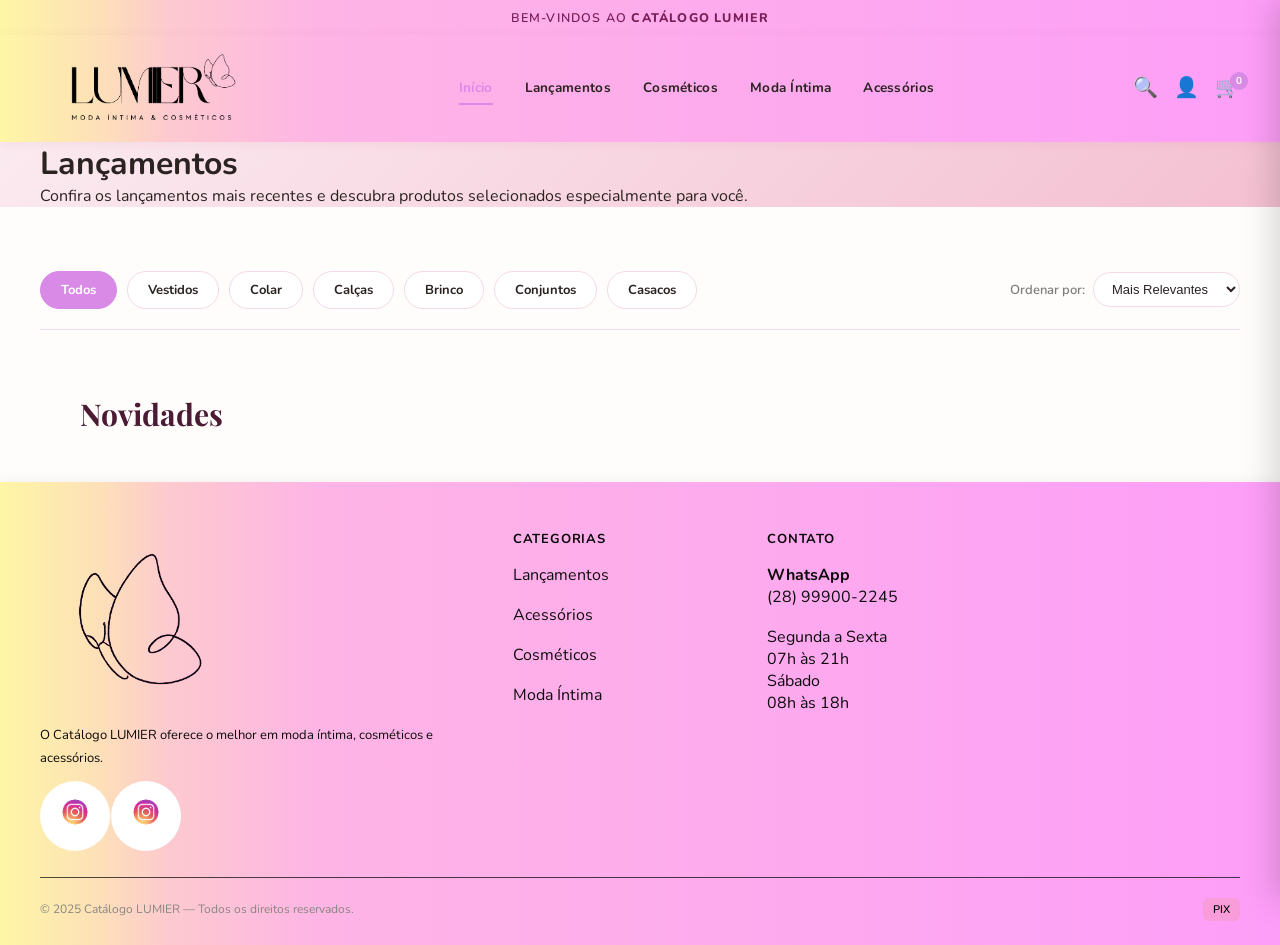
<file: lancamentos.html>
<!DOCTYPE html>
<html lang="pt-BR">
<head>
  <meta charset="UTF-8">
  <meta name="viewport" content="width=device-width, initial-scale=1.0">
  <title>LUMIER — Acessórios, Moda Íntima & Cosméticos</title>
  <meta name="description" content="Catálogo LUMIER: moda íntima, cosméticos e acessórios pensados para a mulher que se ama.">
  <link rel="stylesheet" href="style.css">
</head>
<body>
  <div class="header-top"> BEM-VINDOS AO <strong>CATÁLOGO LUMIER</strong></div>
  <header>
    <div class="header-main">
      <div class="logoIMG">
        <a href="index.html">
          <img src="IMG/lumier-logo-transparente.png" alt="LUMIER — Acessórios, Moda Íntima & Cosméticos">
        </a>
      </div>

      <nav>
        <a href="index.html" class="ativo">Início</a>
        <a href="lancamentos.html">Lançamentos</a>
        <a href="cosmeticos.html">Cosméticos</a>
        <a href="modaintima.html">Moda Íntima</a>
        <a href="acessórios.html">Acessórios</a>
      </nav>

      <div class="header-icons">
        <button class="icon-btn" id="btn-search" aria-label="Buscar">🔍</button>
        <button class="icon-btn" id="btn-profile" aria-label="Minha conta">👤</button>
        <button class="icon-btn" id="btn-cart" style="position:relative" aria-label="Carrinho">🛒<span class="cart-badge" id="cart-badge">0</span></button>
      </div>
    </div>
  </header>

  

  <div style="background:linear-gradient(135deg,#FBEAF0,#F4C0D1)">
    <div style="max-width:1200px;margin:0 auto" class="cat-hero cat-hero-rosa">

      <div>
        <h1>Lançamentos</h1>
        <p>Confira os lançamentos mais recentes e descubra produtos selecionados especialmente para você.</div>
    </div>
  </div>

  <div class="container">
    <div class="filtros-bar">
      <button class="filtro-btn ativo">Todos</button>
      <button class="filtro-btn">Vestidos</button>
      <button class="filtro-btn">Colar</button>
      <button class="filtro-btn">Calças</button>
      <button class="filtro-btn">Brinco</button>
      <button class="filtro-btn">Conjuntos</button>
      <button class="filtro-btn">Casacos</button>
      <div class="ordenar">
        Ordenar por:
        <select><option>Mais Relevantes</option><option>Menor Preço</option><option>Maior Preço</option><option>Novidades</option></select>
      </div>
    </div>

   <!-- DESTAQUES -->
    <div class="container">
<h2 class="section-title">Novidades</h2>
<div class="prod-grid">




        
  

  </div>
  </div>
  </div>

 <!-- FOOTER -->
  <footer>
    <div class="footer-inner">
      <div class="footer-grid">

        <!-- COLUNA 1 -->
        <div class="footer-col">
          <div class="footer-IMG">
            <a href="index.html">
              <img src="IMG/logoicone.png" alt="Logo LUMIER">
            </a>
          </div>

          <p class="footer-desc">
            O Catálogo LUMIER oferece o melhor em moda íntima, cosméticos e acessórios.
          </p>

          <div class="socials">
            <div class="social-btn">
              <a href="https://www.instagram.com/lumier_oficiall/" target="_blank" aria-label="Instagram Lumier oficial">
                <img class="social-icon" src="IMG/—Pngtree—instagram social media icon design_3654775.png" alt="Instagram">
              </a>
            </div>
            <div class="social-btn">
              <a href="https://www.instagram.com/lumier_acessorioss/" target="_blank" aria-label="Instagram Lumier acessórios">
                <img class="social-icon" src="IMG/—Pngtree—instagram social media icon design_3654775.png" alt="Instagram">
              </a>
            </div>
          </div>
        </div>

        <!-- COLUNA 2 -->
        <div class="footer-col">
          <h4>Categorias</h4>
          <a href="lancamentos.html">Lançamentos</a>
          <a href="acessórios.html">Acessórios</a>
          <a href="cosmeticos.html">Cosméticos</a>
          <a href="modaintima.html">Moda Íntima</a>
        </div>

        <!-- COLUNA 3 -->
        <div class="footer-col">
          <h4>Contato</h4>
          <p>
            <strong>WhatsApp</strong><br>
            <a href="https://wa.me/5528999002245" target="_blank">(28) 99900-2245</a>
          </p>
          <p>
            Segunda a Sexta<br>07h às 21h
          </p>
          <p>
            Sábado<br>08h às 18h
          </p>
        </div>

      </div>

      <div class="footer-bottom">
        <span>© 2025 Catálogo LUMIER — Todos os direitos reservados.</span>
        <div class="pagamentos">
          <span class="pagto-badge">PIX</span>
        </div>
      </div>
    </div>
  </footer>

  <script src="script.js"></script>
</body>
</html>
</file>
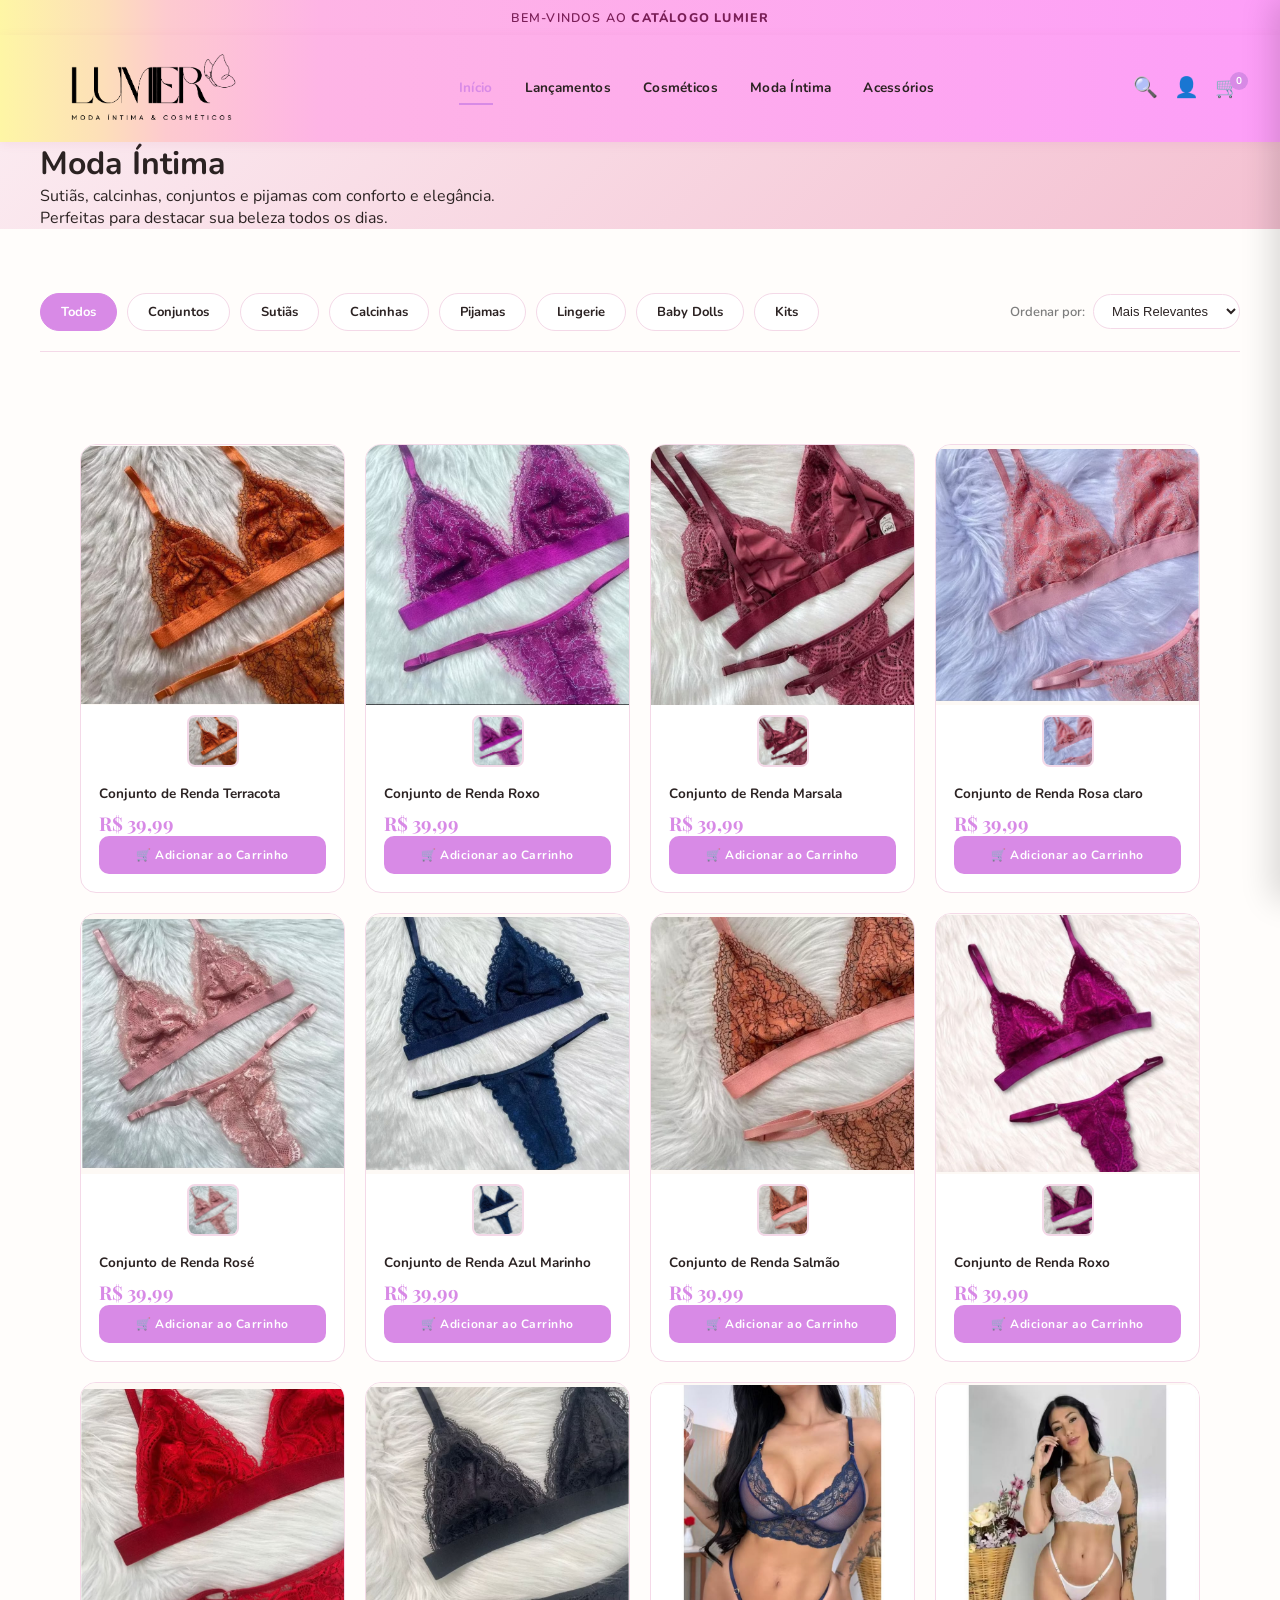
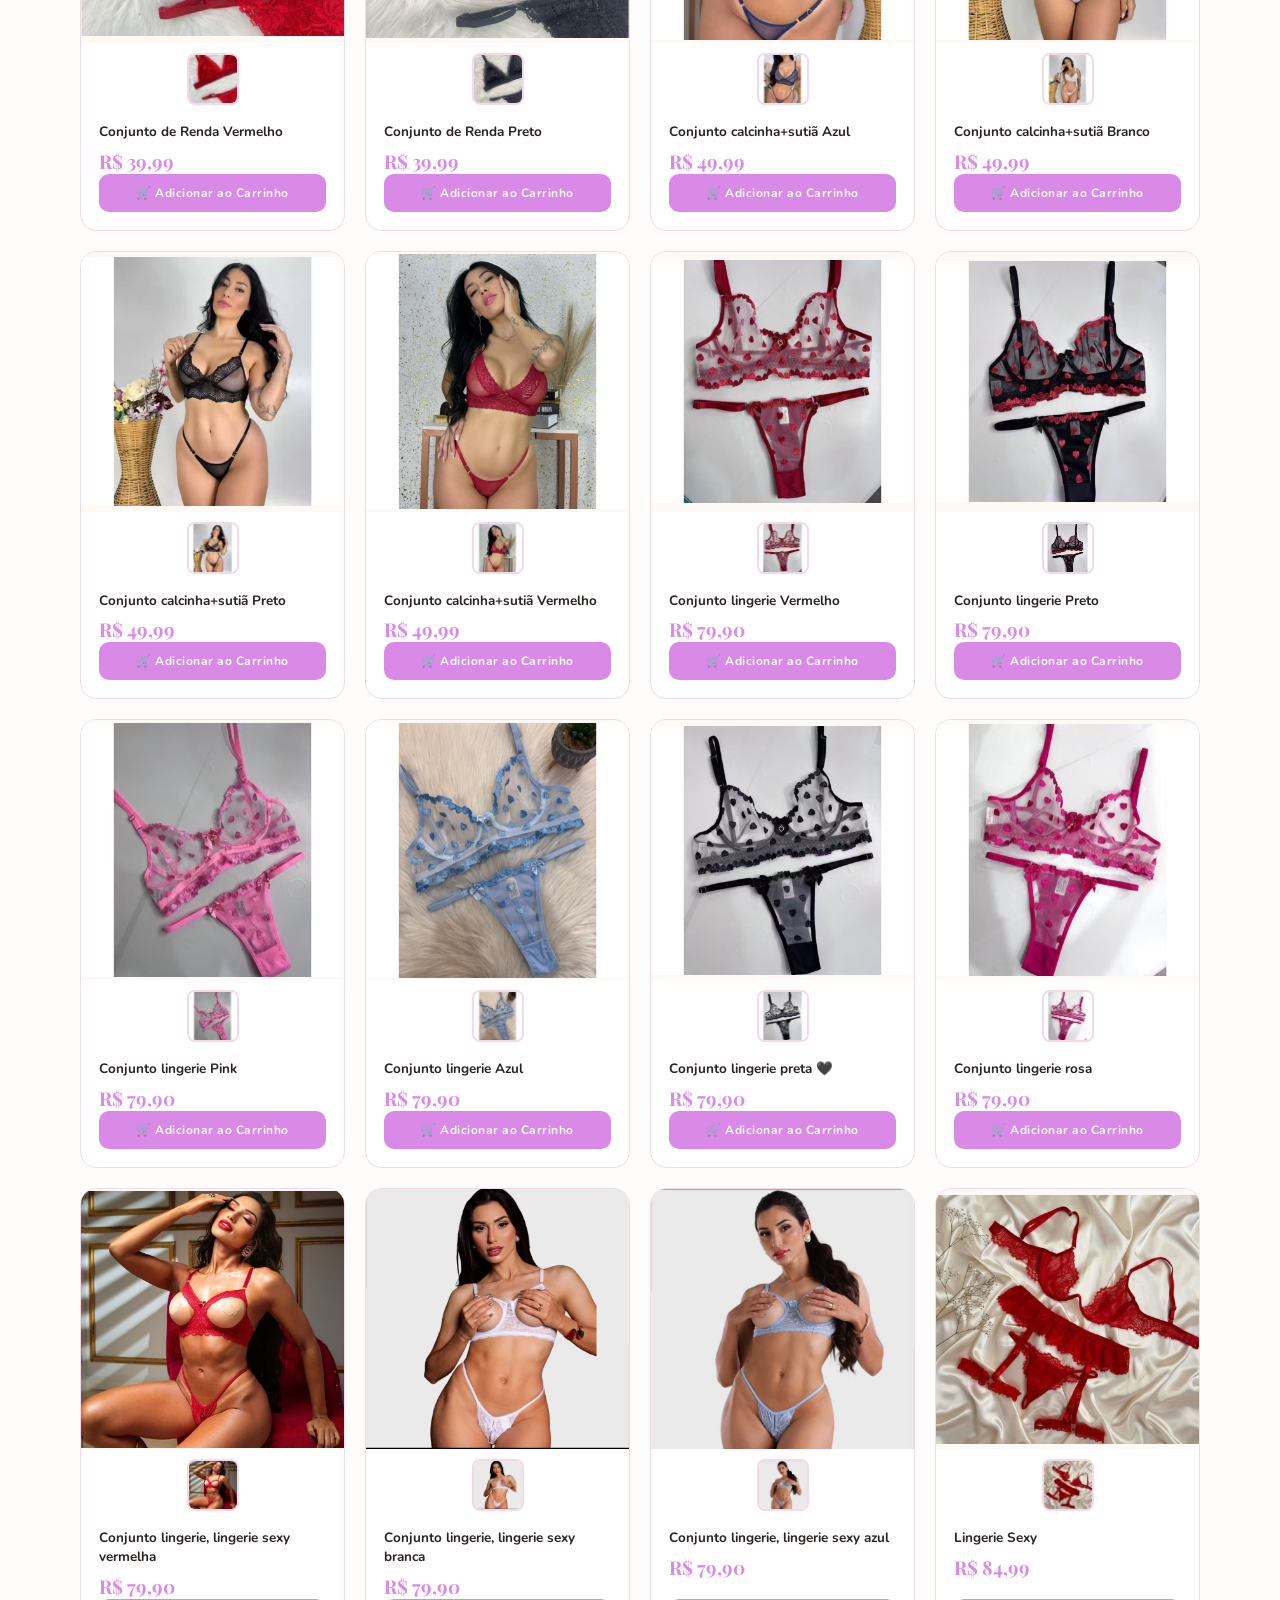
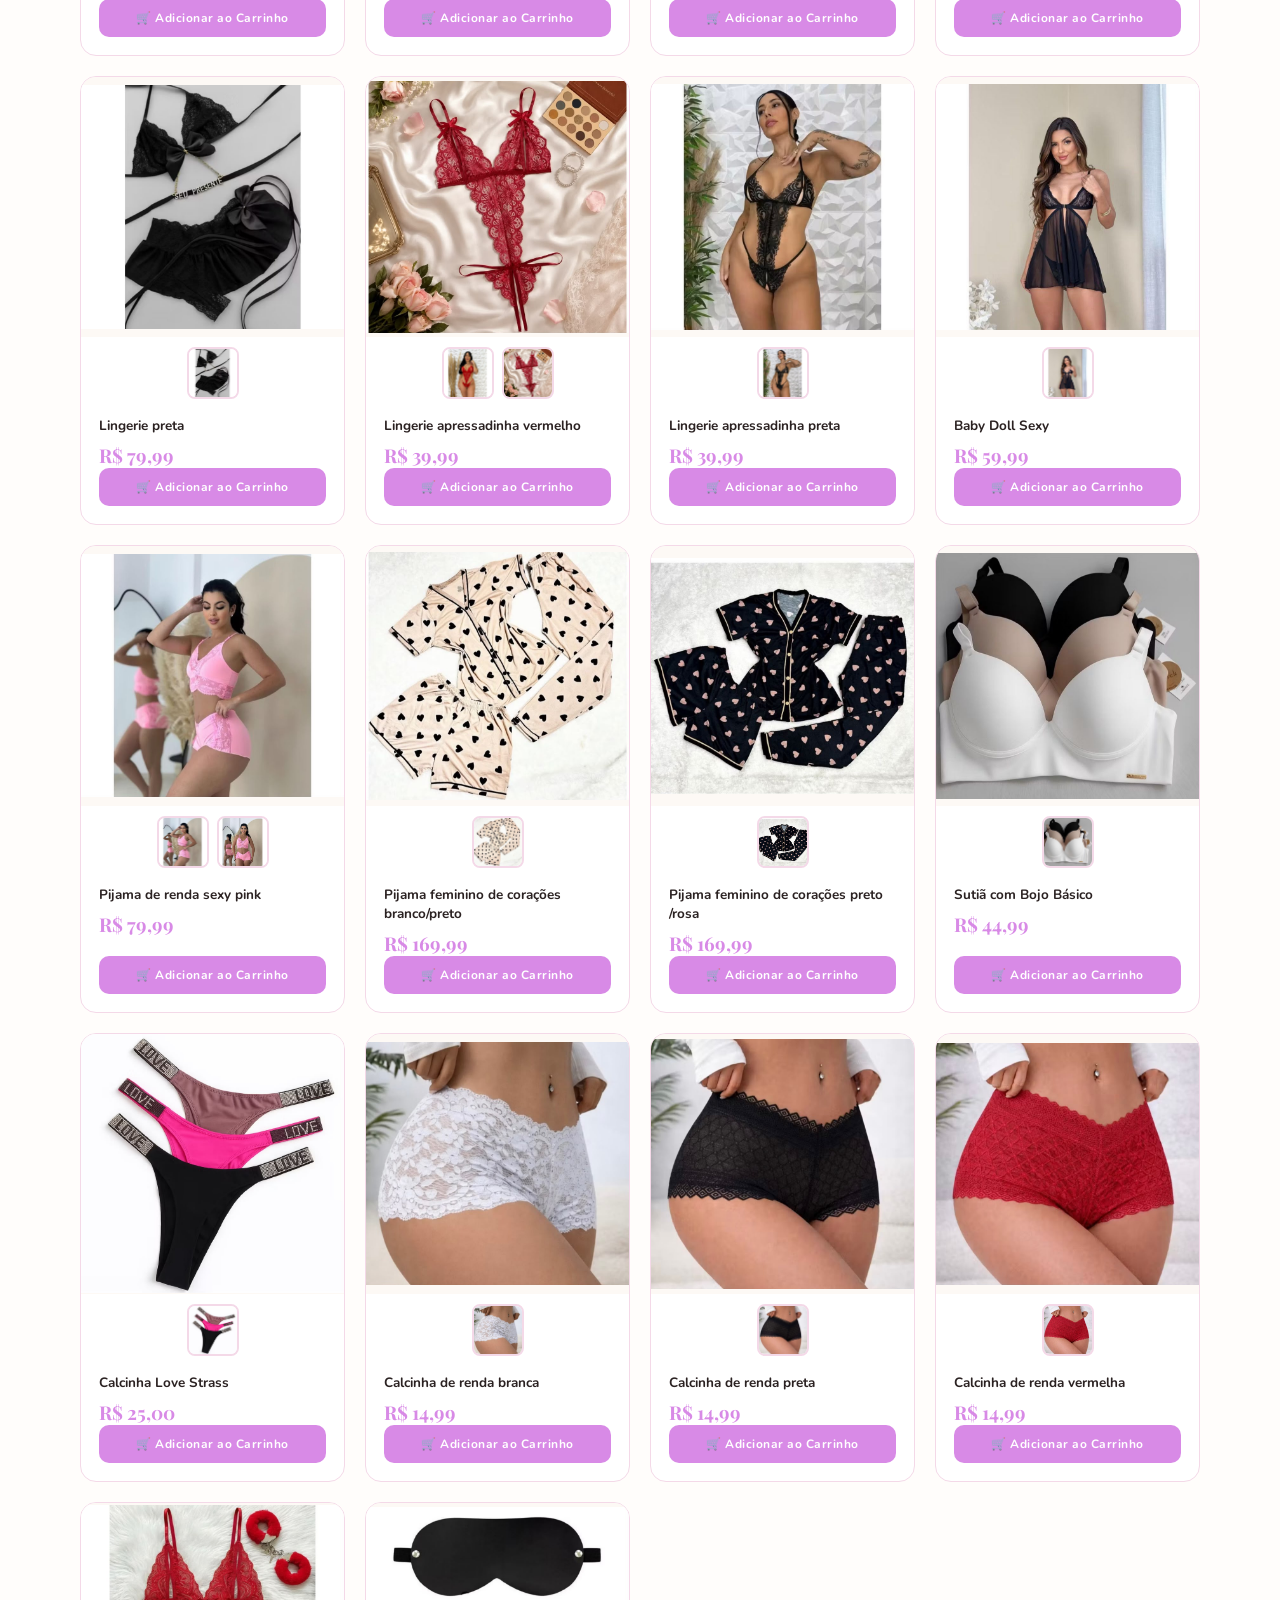
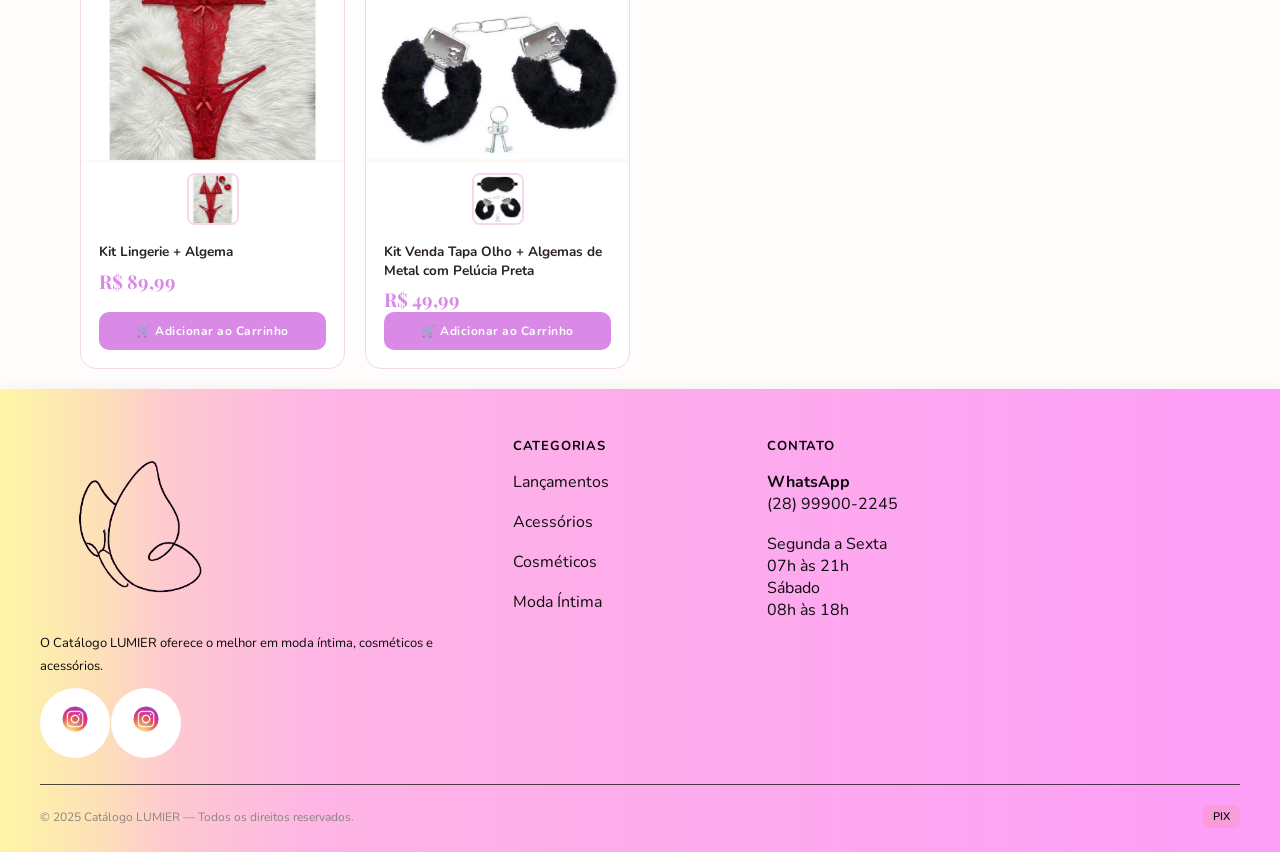
<file: modaintima.html>
<!DOCTYPE html>
<html lang="pt-BR">
<head>
  <meta charset="UTF-8">
  <meta name="viewport" content="width=device-width, initial-scale=1.0">
  <title>LUMIER — Acessórios, Moda Íntima & Cosméticos</title>
  <meta name="description" content="Catálogo LUMIER: moda íntima, cosméticos e acessórios pensados para a mulher que se ama.">
  <link rel="stylesheet" href="style.css">
</head>
<body>
  <div class="header-top"> BEM-VINDOS AO <strong>CATÁLOGO LUMIER</strong></div>
  <header>
    <div class="header-main">
      <div class="logoIMG">
        <a href="index.html">
          <img src="IMG/lumier-logo-transparente.png" alt="LUMIER — Acessórios, Moda Íntima & Cosméticos">
        </a>
      </div>

      <nav>
        <a href="index.html" class="ativo">Início</a>
        <a href="lancamentos.html">Lançamentos</a>
        <a href="cosmeticos.html">Cosméticos</a>
        <a href="modaintima.html">Moda Íntima</a>
        <a href="acessórios.html">Acessórios</a>
      </nav>

      <div class="header-icons">
        <button class="icon-btn" id="btn-search" aria-label="Buscar">🔍</button>
        <button class="icon-btn" id="btn-profile" aria-label="Minha conta">👤</button>
        <button class="icon-btn" id="btn-cart" style="position:relative" aria-label="Carrinho">🛒<span class="cart-badge" id="cart-badge">0</span></button>
      </div>
    </div>
  </header>

  <div style="background:linear-gradient(135deg,#FBEAF0,#F4C0D1)">
    <div style="max-width:1200px;margin:0 auto" class="cat-hero">
      
      <div>
        <h1>Moda Íntima</h1>
        <p>Sutiãs, calcinhas, conjuntos e pijamas com conforto e elegância.<br>
        Perfeitas para destacar sua beleza todos os dias.</p>
      </div>
    </div>
  </div>

  <div class="container">
    <div class="filtros-bar">
      <button class="filtro-btn ativo">Todos</button>
      <button class="filtro-btn">Conjuntos</button>
      <button class="filtro-btn">Sutiãs</button>
      <button class="filtro-btn">Calcinhas</button>
      <button class="filtro-btn">Pijamas</button>
      <button class="filtro-btn">Lingerie</button>
      <button class="filtro-btn">Baby Dolls</button>
      <button class="filtro-btn">Kits</button>
      <div class="ordenar">Ordenar por:<select><option>Mais Relevantes</option><option>Menor Preço</option><option>Maior Preço</option><option>Novidades</option></select></div>
    </div>

  <!-- DESTAQUES -->
 <!-- Conjunto de Renda Terracota -->
  <div class="container">
<h2 class="section-title"></h2>
<div class="prod-grid">
<div class="prod-card" data-categoria="Conjuntos">
    <div class="prod-img">
        <img id="produto20" src="IMG/conjunto39_1.jpeg" alt="Conjunto de Renda Terracota">
    </div>

    <div class="thumbs">
        <img src="IMG/conjunto39_1.jpeg" onclick="trocarImagem('produto20',this)">
    </div>

    <div class="prod-info">
        <h3 class="prod-name">Conjunto de Renda Terracota</h3>
        <div class="prod-price">R$ 39,99</div>

        <a class="btn-whats"
        href="https://wa.me/5528999002245?text=Olá,%20tenho%20interesse%20no%20Conjunto%20de%20Renda%20Terracota"
        target="_blank">
        Comprar no WhatsApp
        </a>
    </div>
</div>

<!-- Conjunto de Renda Roxo -->
<div class="prod-card" data-categoria="Conjuntos">
    <div class="prod-img">
        <img id="produto21" src="IMG/conjunto39_2.jpeg" alt="Conjunto de Renda Roxo">
    </div>

    <div class="thumbs">
        <img src="IMG/conjunto39_2.jpeg" onclick="trocarImagem('produto21',this)">
    </div>

    <div class="prod-info">
        <h3 class="prod-name">Conjunto de Renda Roxo</h3>
        <div class="prod-price">R$ 39,99</div>

        <a class="btn-whats"
        href="https://wa.me/5528999002245?text=Olá,%20tenho%20interesse%20no%20Conjunto%20de%20Renda%20Roxo"
        target="_blank">
        Comprar no WhatsApp
        </a>
    </div>
</div>

<!-- Conjunto de Renda Marsala -->
<div class="prod-card" data-categoria="Conjuntos">
    <div class="prod-img">
        <img id="produto22" src="IMG/conjunto39_3.jpeg" alt="Conjunto de Renda Marsala">
    </div>

    <div class="thumbs">
        <img src="IMG/conjunto39_3.jpeg" onclick="trocarImagem('produto22',this)">
    </div>

    <div class="prod-info">
        <h3 class="prod-name">Conjunto de Renda Marsala</h3>
        <div class="prod-price">R$ 39,99</div>

        <a class="btn-whats"
        href="https://wa.me/5528999002245?text=Olá,%20tenho%20interesse%20no%20Conjunto%20de%20Renda%20Marsala"
        target="_blank">
        Comprar no WhatsApp
        </a>
    </div>
</div>
<!-- Conjunto de Renda Rosa claro -->
<div class="prod-card" data-categoria="Conjuntos">
    <div class="prod-img">
        <img id="produto23" src="IMG/conjunto39_4.jpeg" alt="Conjunto de Renda Rosa claro">
    </div>

    <div class="thumbs">
        <img src="IMG/conjunto39_4.jpeg" onclick="trocarImagem('produto23',this)">
    </div>

    <div class="prod-info">
        <h3 class="prod-name">Conjunto de Renda Rosa claro</h3>
        <div class="prod-price">R$ 39,99</div>

        <a class="btn-whats"
        href="https://wa.me/5528999002245?text=Olá,%20tenho%20interesse%20no%20Conjunto%20de%20Renda%20Rosa%20claro"
        target="_blank">
        Comprar no WhatsApp
        </a>
    </div>
</div>
<!-- Conjunto de Renda Rosé -->
<div class="prod-card" data-categoria="Conjuntos">
    <div class="prod-img">
        <img id="produto24" src="IMG/conjunto39_5.jpeg" alt="Conjunto de Renda Rosé">
    </div>

    <div class="thumbs">
        <img src="IMG/conjunto39_5.jpeg" onclick="trocarImagem('produto24',this)">
    </div>

    <div class="prod-info">
        <h3 class="prod-name">Conjunto de Renda Rosé</h3>
        <div class="prod-price">R$ 39,99</div>

        <a class="btn-whats"
        href="https://wa.me/5528999002245?text=Olá,%20tenho%20interesse%20no%20Conjunto%20de%20Renda%20Rosé"
        target="_blank">
        Comprar no WhatsApp
        </a>
    </div>
</div>
<!-- Conjunto de Renda Azul Marinho -->
<div class="prod-card" data-categoria="Conjuntos">
    <div class="prod-img">
        <img id="produto25" src="IMG/conjunto39_6.jpeg" alt="Conjunto de Renda Azul Marinho">
    </div>

    <div class="thumbs">
        <img src="IMG/conjunto39_6.jpeg" onclick="trocarImagem('produto25',this)">
    </div>

    <div class="prod-info">
        <h3 class="prod-name">Conjunto de Renda Azul Marinho</h3>
        <div class="prod-price">R$ 39,99</div>

        <a class="btn-whats"
        href="https://wa.me/5528999002245?text=Olá,%20tenho%20interesse%20no%20Conjunto%20de%20Renda%20Azul%20Marinho"
        target="_blank">
        Comprar no WhatsApp
        </a>
    </div>
</div>
<!-- Conjunto de Renda Salmão -->
<div class="prod-card" data-categoria="Conjuntos">
    <div class="prod-img">
        <img id="produto26" src="IMG/conjunto39_7.jpeg" alt="Conjunto de Renda Salmão">
    </div>

    <div class="thumbs">
        <img src="IMG/conjunto39_7.jpeg" onclick="trocarImagem('produto26',this)">
    </div>

    <div class="prod-info">
        <h3 class="prod-name">Conjunto de Renda Salmão</h3>
        <div class="prod-price">R$ 39,99</div>

        <a class="btn-whats"
        href="https://wa.me/5528999002245?text=Olá,%20tenho%20interesse%20no%20Conjunto%20de%20Renda%20Salmão"
        target="_blank">
        Comprar no WhatsApp
        </a>
    </div>
</div>
<!-- Conjunto de Renda Roxo -->
<div class="prod-card" data-categoria="Conjuntos">
    <div class="prod-img">
        <img id="produto27" src="IMG/conjunto39_8.jpeg" alt="Conjunto de Renda Roxo">
    </div>

    <div class="thumbs">
        <img src="IMG/conjunto39_11.jpeg" onclick="trocarImagem('produto27',this)">
    </div>

    <div class="prod-info">
        <h3 class="prod-name">Conjunto de Renda Roxo</h3>
        <div class="prod-price">R$ 39,99</div>

        <a class="btn-whats"
        href="https://wa.me/5528999002245?text=Olá,%20tenho%20interesse%20no%20Conjunto%20de%20Renda%20Roxo"
        target="_blank">
        Comprar no WhatsApp
        </a>
    </div>
</div>
<!-- Conjunto de Renda Vermelho -->
<div class="prod-card" data-categoria="Conjuntos">
    <div class="prod-img">
        <img id="produto28" src="IMG/conjunto39_9.jpeg" alt="Conjunto de Renda Vermelho">
    </div>

    <div class="thumbs">
        <img src="IMG/conjunto39_9.jpeg" onclick="trocarImagem('produto28',this)">
    </div>

    <div class="prod-info">
        <h3 class="prod-name">Conjunto de Renda Vermelho</h3>
        <div class="prod-price">R$ 39,99</div>

        <a class="btn-whats"
        href="https://wa.me/5528999002245?text=Olá,%20tenho%20interesse%20no%20Conjunto%20de%20Renda%20Vermelho"
        target="_blank">
        Comprar no WhatsApp
        </a>
    </div>
</div>
<!-- Conjunto de Renda Preto -->
<div class="prod-card" data-categoria="Conjuntos">
    <div class="prod-img">
        <img id="produto29" src="IMG/conjunto39_10.jpeg" alt="Conjunto de Renda Preto">
    </div>

    <div class="thumbs">
        <img src="IMG/conjunto39_10.jpeg" onclick="trocarImagem('produto29',this)">
    </div>

    <div class="prod-info">
        <h3 class="prod-name">Conjunto de Renda Preto</h3>
        <div class="prod-price">R$ 39,99</div>

        <a class="btn-whats"
        href="https://wa.me/5528999002245?text=Olá,%20tenho%20interesse%20no%20Conjunto%20de%20Renda%20Preto"
        target="_blank">
        Comprar no WhatsApp
        </a>
    </div>
</div>
<!-- Conjunto calcinha+sutiã Azul -->
<div class="prod-card" data-categoria="Conjuntos">
    <div class="prod-img">
        <img id="produto31" src="IMG\Conjunto calcinha + sutiã - R$49,99 (1).jpeg" alt="Conjunto calcinha+sutiã Azul">
    </div>

    <div class="thumbs">
        <img src="IMG\Conjunto calcinha + sutiã - R$49,99 (1).jpeg" onclick="trocarImagem('produto31',this)">
    </div>

    <div class="prod-info">
        <h3 class="prod-name">Conjunto calcinha+sutiã Azul</h3>
        <div class="prod-price">R$ 49,99</div>

        <a class="btn-whats"
        href="https://wa.me/5528999002245?text=Olá,%20tenho%20interesse%20no%20Conjunto%20calcinha+sutiã%20Azul"
        target="_blank">
        Comprar no WhatsApp
        </a>
    </div>
</div>
<!-- Conjunto calcinha+sutiã Branco -->
<div class="prod-card" data-categoria="Conjuntos">
    <div class="prod-img">
        <img id="produto32" src="IMG\Conjunto calcinha + sutiã - R$49,99 (2).jpeg" alt="Conjunto calcinha+sutiã Branco">
    </div>

    <div class="thumbs">
        <img src="IMG\Conjunto calcinha + sutiã - R$49,99 (2).jpeg" onclick="trocarImagem('produto32',this)">
    </div>

    <div class="prod-info">
        <h3 class="prod-name">Conjunto calcinha+sutiã Branco</h3>
        <div class="prod-price">R$ 49,99</div>

        <a class="btn-whats"
        href="https://wa.me/5528999002245?text=Olá,%20tenho%20interesse%20no%20Conjunto%20calcinha+sutiã%20Branco"
        target="_blank">
        Comprar no WhatsApp
        </a>
    </div>
</div>
<!-- Conjunto calcinha+sutiã Preto -->
<div class="prod-card" data-categoria="Conjuntos">
    <div class="prod-img">
        <img id="produto33" src="IMG\Conjunto calcinha + sutiã - R$49,99 (3).jpeg" alt="Conjunto calcinha+sutiã Preto">
    </div>

    <div class="thumbs">
        <img src="IMG\Conjunto calcinha + sutiã - R$49,99 (3).jpeg" onclick="trocarImagem('produto33',this)">
    </div>

    <div class="prod-info">
        <h3 class="prod-name">Conjunto calcinha+sutiã Preto</h3>
        <div class="prod-price">R$ 49,99</div>

        <a class="btn-whats"
        href="https://wa.me/5528999002245?text=Olá,%20tenho%20interesse%20no%20Conjunto%20calcinha+sutiã%20Preto"
        target="_blank">
        Comprar no WhatsApp
        </a>
    </div>
</div>
<!-- Conjunto calcinha+sutiã Vermelho -->
<div class="prod-card" data-categoria="Conjuntos">
    <div class="prod-img">
        <img id="produto34" src="IMG\Conjunto calcinha + sutiã - R$49,99 (4).jpeg" alt="Conjunto calcinha+sutiã Vermelho">
    </div>

    <div class="thumbs">
        <img src="IMG\Conjunto calcinha + sutiã - R$49,99 (4).jpeg" onclick="trocarImagem('produto34',this)">
    </div>

    <div class="prod-info">
        <h3 class="prod-name">Conjunto calcinha+sutiã Vermelho</h3>
        <div class="prod-price">R$ 49,99</div>

        <a class="btn-whats"
        href="https://wa.me/5528999002245?text=Olá,%20tenho%20interesse%20no%20Conjunto%20calcinha+sutiã%20Vermelho"
        target="_blank">
        Comprar no WhatsApp
        </a>
    </div>
</div>
<!-- Conjunto lingerie Vermelho -->
<div class="prod-card" data-categoria="Conjuntos">
    <div class="prod-img">
        <img id="produto35" src="IMG\Conjunto lingerie - R$79,90 (1).jpeg" alt="Conjunto lingerie Vermelho">
    </div>

    <div class="thumbs">
        <img src="IMG\Conjunto lingerie - R$79,90 (1).jpeg" onclick="trocarImagem('produto35',this)">
    </div>

    <div class="prod-info">
        <h3 class="prod-name">Conjunto lingerie Vermelho</h3>
        <div class="prod-price">R$ 79,90</div>

        <a class="btn-whats"
        href="https://wa.me/5528999002245?text=Olá,%20tenho%20interesse%20no%20Conjunto%20lingerie%20Vermelho"
        target="_blank">
        Comprar no WhatsApp
        </a>
    </div>
</div>
<!-- Conjunto lingerie Preto -->
<div class="prod-card" data-categoria="Conjuntos">
    <div class="prod-img">
        <img id="produto36" src="IMG\Conjunto lingerie - R$79,90 (2).jpeg" alt="Conjunto lingerie Preto">
    </div>

    <div class="thumbs">
        <img src="IMG\Conjunto lingerie - R$79,90 (2).jpeg" onclick="trocarImagem('produto36',this)">
    </div>

    <div class="prod-info">
        <h3 class="prod-name">Conjunto lingerie Preto</h3>
        <div class="prod-price">R$ 79,90</div>

        <a class="btn-whats"
        href="https://wa.me/5528999002245?text=Olá,%20tenho%20interesse%20no%20Conjunto%20lingerie%20Preto"
        target="_blank">
        Comprar no WhatsApp
        </a>
    </div>
</div>
<!-- Conjunto lingerie pink -->
<div class="prod-card" data-categoria="Conjuntos">
    <div class="prod-img">
        <img id="produto37" src="IMG\Conjunto lingerie - R$79,90 (3).jpeg" alt="Conjunto lingerie Pink">
    </div>

    <div class="thumbs">
        <img src="IMG\Conjunto lingerie - R$79,90 (3).jpeg" onclick="trocarImagem('produto37',this)">
    </div>

    <div class="prod-info">
        <h3 class="prod-name">Conjunto lingerie Pink</h3>
        <div class="prod-price">R$ 79,90</div>

        <a class="btn-whats"
    href="https://wa.me/5528999002245?text=Olá,%20tenho%20interesse%20no%20Conjunto%20lingerie%20Pink"
        target="_blank">
        Comprar no WhatsApp
        </a>
    </div>
</div>
<!-- Conjunto lingerie Azul -->
<div class="prod-card" data-categoria="Conjuntos">
    <div class="prod-img">
        <img id="produto38" src="IMG\Conjunto lingerie - R$79,90 (4).jpeg" alt="Conjunto lingerie Azul">
    </div>

    <div class="thumbs">
        <img src="IMG\Conjunto lingerie - R$79,90 (4).jpeg" onclick="trocarImagem('produto38',this)">
    </div>

    <div class="prod-info">
        <h3 class="prod-name">Conjunto lingerie Azul</h3>
        <div class="prod-price">R$ 79,90</div>

        <a class="btn-whats"
        href="https://wa.me/5528999002245?text=Olá,%20tenho%20interesse%20no%20Conjunto%20lingerie%20Azul"
        target="_blank">
        Comprar no WhatsApp
        </a>
    </div>
</div>
<!-- Conjunto lingerie preta 🖤 -->
<div class="prod-card" data-categoria="Conjuntos">
    <div class="prod-img">
        <img id="produto39" src="IMG\Conjunto lingerie - R$79,90 (5).jpeg" alt="Conjunto lingerie preta 🖤">
    </div>

    <div class="thumbs">
        <img src="IMG\Conjunto lingerie - R$79,90 (5).jpeg" onclick="trocarImagem('produto39',this)">
    </div>

    <div class="prod-info">
        <h3 class="prod-name">Conjunto lingerie preta 🖤</h3>
        <div class="prod-price">R$ 79,90</div>

        <a class="btn-whats"
        href="https://wa.me/5528999002245?text=Olá,%20tenho%20interesse%20no%20Conjunto%20lingerie%20preta%20c/%20coraçoes%20pretos"
        target="_blank">
        Comprar no WhatsApp
        </a>
    </div>
</div>
<!-- Conjunto lingerie Rosa -->
<div class="prod-card" data-categoria="Conjuntos">
    <div class="prod-img">
        <img id="produto40" src="IMG\Conjunto lingerie - R$79,90 (6).jpeg" alt="Conjunto lingerie rosa">
    </div>

    <div class="thumbs">
        <img src="IMG\Conjunto lingerie - R$79,90 (6).jpeg" onclick="trocarImagem('produto40',this)">
    </div>

    <div class="prod-info">
        <h3 class="prod-name">Conjunto lingerie rosa</h3>
        <div class="prod-price">R$ 79,90</div>

        <a class="btn-whats"
        href="https://wa.me/5528999002245?text=Olá,%20tenho%20interesse%20no%20Conjunto%20lingerie%20rosa"
        target="_blank">
        Comprar no WhatsApp
        </a>
    </div>
</div>
<!-- Conjunto renda, lingerie sexy vermelha -->
<div class="prod-card" data-categoria="Conjuntos">
    <div class="prod-img">
        <img id="produto41" src="IMG\Conjunto renda, lingerie sexy… por  R$79,90 (1).jpeg" alt="Conjunto lingerie,lingerie sexy vermelha">
    </div>

    <div class="thumbs">
        <img src="IMG\Conjunto renda, lingerie sexy… por  R$79,90 (1).jpeg" onclick="trocarImagem('produto41',this)">
    </div>

    <div class="prod-info">
        <h3 class="prod-name">Conjunto lingerie, lingerie sexy vermelha</h3>
        <div class="prod-price">R$ 79,90</div>

        <a class="btn-whats"
        href="https://wa.me/5528999002245?text=Olá,%20tenho%20interesse%20no%20Conjunto%20lingerie%20lingerie%20sexy%20vermelha"
        target="_blank">
        Comprar no WhatsApp
        </a>
    </div>
</div>
<!-- Conjunto renda, lingerie sexy branca -->
<div class="prod-card" data-categoria="Conjuntos">
    <div class="prod-img">
        <img id="produto42" src="IMG\Conjunto renda, lingerie sexy… por  R$79,90 (2).jpeg" alt="Conjunto lingerie,lingerie sexy branca">
    </div>

    <div class="thumbs">
        <img src="IMG\Conjunto renda, lingerie sexy… por  R$79,90 (2).jpeg" onclick="trocarImagem('produto42',this)">
    </div>

    <div class="prod-info">
        <h3 class="prod-name">Conjunto lingerie, lingerie sexy branca</h3>
        <div class="prod-price">R$ 79,90</div>

        <a class="btn-whats"
        href="https://wa.me/5528999002245?text=Olá,%20tenho%20interesse%20no%20Conjunto%20lingerie%20lingerie%20sexy%20branca"
        target="_blank">
        Comprar no WhatsApp
        </a>
    </div>
</div>
<!-- Conjunto renda, lingerie sexy azul -->
<div class="prod-card" data-categoria="Conjuntos">
    <div class="prod-img">
        <img id="produto43" src="IMG\Conjunto renda, lingerie sexy… por  R$79,90 (3).jpeg" alt="Conjunto lingerie,lingerie sexy azul">
    </div>

    <div class="thumbs">
        <img src="IMG\Conjunto renda, lingerie sexy… por  R$79,90 (3).jpeg" onclick="trocarImagem('produto43',this)">
    </div>

    <div class="prod-info">
        <h3 class="prod-name">Conjunto lingerie, lingerie sexy azul</h3>
        <div class="prod-price">R$ 79,90</div>

        <a class="btn-whats"
        href="https://wa.me/5528999002245?text=Olá,%20tenho%20interesse%20no%20Conjunto%20lingerie%20lingerie%20sexy%20azul"
        target="_blank">
        Comprar no WhatsApp
        </a>
    </div>
</div>

<!-- Lingerie Sexy -->
<div class="prod-card" data-categoria="Lingerie">
    <div class="prod-img">
        <img id="produto44" src="IMG\Lingerie sexy - R$84,99.jpeg" alt="Lingerie Sexy">
    </div>

    <div class="thumbs">
        <img src="IMG\Lingerie sexy - R$84,99.jpeg" onclick="trocarImagem('produto44',this)">
    </div>

    <div class="prod-info">
        <h3 class="prod-name">Lingerie Sexy</h3>
        <div class="prod-price">R$ 84,99</div>

        <a class="btn-whats"
        href="https://wa.me/5528999002245?text=Olá,%20tenho%20interesse%20na%20Lingerie%20Sexy"
        target="_blank">
        Comprar no WhatsApp
        </a>
    </div>
</div>
<!-- Lingerie preta!-->
<div class="prod-card" data-categoria="Lingerie">
    <div class="prod-img">
        <img id="produto45" src="IMG\Lingerie - R$79,99.jpeg" alt="Lingerie preta">
    </div>

    <div class="thumbs">
        <img src="IMG\Lingerie - R$79,99.jpeg" onclick="trocarImagem('produto45',this)">
    </div>

    <div class="prod-info">
        <h3 class="prod-name">Lingerie preta</h3>
        <div class="prod-price">R$ 79,99</div>

        <a class="btn-whats"
        href="https://wa.me/5528999002245?text=Olá,%20tenho%20interesse%20na%20Lingerie%20preta"
        target="_blank">
        Comprar no WhatsApp
        </a>
    </div>
</div>
<!-- Lingerie apressadinha vermelho-->
<div class="prod-card" data-categoria="Lingerie">
    <div class="prod-img">
        <img id="produto46" src="IMG\Lingerie apressadinha - R$39,99 (1) vermelho.jpeg" alt="Lingerie apressadinha vermelho">
    </div>

    <div class="thumbs">
        <img src="IMG\Lingerie apressadinha - R$39,99 (2) vermelho.jpeg" onclick="trocarImagem('produto46',this)">
        <img src="IMG\Lingerie apressadinha - R$39,99 (1) vermelho.jpeg" onclick="trocarImagem('produto46',this)">
    </div>

    <div class="prod-info">
        <h3 class="prod-name">Lingerie apressadinha vermelho</h3>
        <div class="prod-price">R$ 39,99</div>

        <a class="btn-whats"
        href="https://wa.me/5528999002245?text=Olá,%20tenho%20interesse%20na%20Lingerie%20apressadinha%20vermelho"
        target="_blank">
        Comprar no WhatsApp
        </a>
    </div>
</div>
<!-- Lingerie apressadinha preta-->
<div class="prod-card" data-categoria="Lingerie">
    <div class="prod-img">
        <img id="produto47" src="IMG\lingerie apressadinha preta 39,99$.jpeg" alt="Lingerie apressadinha preta">
    </div>

    <div class="thumbs">
        <img src="IMG\lingerie apressadinha preta 39,99$.jpeg" onclick="trocarImagem('produto47',this)">
    </div>

    <div class="prod-info">
        <h3 class="prod-name">Lingerie apressadinha preta</h3>
        <div class="prod-price">R$ 39,99</div>

        <a class="btn-whats"
        href="https://wa.me/5528999002245?text=Olá,%20tenho%20interesse%20na%20Lingerie%20apressadinha%20preta"
        target="_blank">
        Comprar no WhatsApp
        </a>
    </div>
</div>

<!-- Baby Doll Sexy -->
<div class="prod-card" data-categoria="Baby Dolls">
    <div class="prod-img">
        <img id="produto48" src="IMG/Baby doll sexy - R$59,99.jpeg
        " alt="Baby Doll Sexy">
    </div>

    <div class="thumbs">
        <img src="IMG/Baby doll sexy - R$59,99.jpeg
        " onclick="trocarImagem('produto48',this)">
    </div>

    <div class="prod-info">
        <h3 class="prod-name">Baby Doll Sexy</h3>
        <div class="prod-price">R$ 59,99</div>

        <a class="btn-whats"
        href="https://wa.me/5528999002245?text=Olá,%20tenho%20interesse%20no%20Baby%20Doll%20Sexy"
        target="_blank">
        Comprar no WhatsApp
        </a>
    </div>
</div>

<!-- Pijama de renda sexy pink -->
<div class="prod-card" data-categoria="Pijamas">
    <div class="prod-img">
        <img id="produto53" src="IMG\Pijama de renda sexy - R$79,99 (1).jpeg" alt="Pijama de renda sexy pink">
    </div>

    <div class="thumbs">
        <img src="IMG\Pijama de renda sexy - R$79,99 (1).jpeg" onclick="trocarImagem('produto53',this)">
        <img src="IMG\Pijama de renda sexy - R$79,99 (2).jpeg" onclick="trocarImagem('produto53',this)">
    </div>

    <div class="prod-info">
        <h3 class="prod-name">Pijama de renda sexy pink</h3>
        <div class="prod-price">R$ 79,99</div>

        <a class="btn-whats"
        href="https://wa.me/5528999002245?text=Olá,%20tenho%20interesse%20no%20Pijama%20de%20renda%20sexy%20pink"
        target="_blank">
        Comprar no WhatsApp
        </a>
    </div>
</div>

<!-- Pijama feminino de corações -->
<div class="prod-card" data-categoria="Pijamas">
    <div class="prod-img">
        <img id="produto54" src="IMG\Pijama feminino - R$169,99 (1).jpeg" alt="Pijama feminino de corações">
    </div>

    <div class="thumbs">
        <img src="IMG\Pijama feminino - R$169,99 (1).jpeg" onclick="trocarImagem('produto54',this)">
    </div>

    <div class="prod-info">
        <h3 class="prod-name">Pijama feminino de corações branco/preto </h3>
        <div class="prod-price">R$ 169,99</div>

        <a class="btn-whats"
        href="https://wa.me/5528999002245?text=Olá,%20tenho%20interesse%20no%20Pijama%20feminino%20de%20corações%20branco/preto"
        target="_blank">
        Comprar no WhatsApp
        </a>
    </div>
</div>

<!-- Pijama feminino de corações -->
<div class="prod-card" data-categoria="Pijamas">
    <div class="prod-img">
        <img id="produto55" src="IMG\Pijama feminino - R$169,99 (2).jpeg" alt="Pijama feminino de corações">
    </div>

    <div class="thumbs">
        <img src="IMG\Pijama feminino - R$169,99 (2).jpeg" onclick="trocarImagem('produto55',this)">
    </div>

    <div class="prod-info">
        <h3 class="prod-name">Pijama feminino de corações preto /rosa</h3>
        <div class="prod-price">R$ 169,99</div>

        <a class="btn-whats"
        href="https://wa.me/5528999002245?text=Olá,%20tenho%20interesse%20no%20Pijama%20feminino%20de%20corações%20preto%20/%20rosa"
        target="_blank">
        Comprar no WhatsApp
        </a>
    </div>
</div>

<!-- Sutiã com Bojo -->
<div class="prod-card" data-categoria="Sutiãs">
    <div class="prod-img">
        <img id="produto49" src="IMG\Sutiã com bojo básico - R$44,99.jpeg" alt="Sutiã com Bojo Básico">
    </div>

    <div class="thumbs">
        <img src="IMG\Sutiã com bojo básico - R$44,99.jpeg" onclick="trocarImagem('produto49',this)">
    </div>

    <div class="prod-info">
        <h3 class="prod-name">Sutiã com Bojo Básico</h3>
        <div class="prod-price">R$ 44,99</div>

        <a class="btn-whats"
        href="https://wa.me/5528999002245?text=Olá,%20tenho%20interesse%20no%20Sutiã%20com%20Bojo"
        target="_blank">
        Comprar no WhatsApp
        </a>
    </div>
</div>

<!-- Calcinha Love Strass -->
<div class="prod-card" data-categoria="Calcinhas">
    <div class="prod-img">
        <img id="produto50" src="IMG\Calcinha love strass - R$25,00.jpeg" alt="Calcinha Love Strass">
    </div>

    <div class="thumbs">
        <img src="IMG\Calcinha love strass - R$25,00.jpeg" onclick="trocarImagem('produto50',this)">
    </div>

    <div class="prod-info">
        <h3 class="prod-name">Calcinha Love Strass</h3>
        <div class="prod-price">R$ 25,00</div>

        <a class="btn-whats"
        href="https://wa.me/5528999002245?text=Olá,%20tenho%20interesse%20na%20Calcinha%20Love%20Strass"
        target="_blank">
        Comprar no WhatsApp
        </a>
    </div>
</div>

<!-- Calcinha de renda branca -->
<div class="prod-card" data-categoria="Calcinhas">
    <div class="prod-img">
        <img id="produto56" src="IMG\Calcinha de renda - R$14,99 (1).jpeg" alt="Calcinha de renda branca">
    </div>

    <div class="thumbs">
        <img src="IMG\Calcinha de renda - R$14,99 (1).jpeg" onclick="trocarImagem('produto56',this)">
    </div>

    <div class="prod-info">
        <h3 class="prod-name">Calcinha de renda branca</h3>
        <div class="prod-price">R$ 14,99</div>

        <a class="btn-whats"
        href="https://wa.me/5528999002245?text=Olá,%20tenho%20interesse%20na%20Calcinha%20de%20renda%20branca"
        target="_blank">
        Comprar no WhatsApp
        </a>
    </div>
</div>

<!-- Calcinha de renda preta -->
<div class="prod-card" data-categoria="Calcinhas">
    <div class="prod-img">
        <img id="produto110" src="IMG\Calcinha de renda - R$14,99 (2).jpeg" alt="Calcinha de renda preta">
    </div>

    <div class="thumbs">
        <img src="IMG\Calcinha de renda - R$14,99 (2).jpeg" onclick="trocarImagem('produto110',this)">
    </div>

    <div class="prod-info">
        <h3 class="prod-name">Calcinha de renda preta</h3>
        <div class="prod-price">R$ 14,99</div>

        <a class="btn-whats"
        href="https://wa.me/5528999002245?text=Olá,%20tenho%20interesse%20na%20Calcinha%20de%20renda%20preta"
        target="_blank">
        Comprar no WhatsApp
        </a>
    </div>
</div>
<!-- Calcinha de renda vermelha -->
<div class="prod-card" data-categoria="Calcinhas">
    <div class="prod-img">
        <img id="produto111" src="IMG\Calcinha de renda - R$14,99 (3).jpeg" alt="Calcinha de renda vermelha">
    </div>

    <div class="thumbs">
        <img src="IMG\Calcinha de renda - R$14,99 (3).jpeg" onclick="trocarImagem('produto111',this)">
    </div>

    <div class="prod-info">
        <h3 class="prod-name">Calcinha de renda vermelha</h3>
        <div class="prod-price">R$ 14,99</div>

        <a class="btn-whats"
        href="https://wa.me/5528999002245?text=Olá,%20tenho%20interesse%20na%20Calcinha%20de%20renda%20vermelha"
        target="_blank">
        Comprar no WhatsApp
        </a>
    </div>
</div>




<!-- Kit Lingerie + Algema -->
<div class="prod-card" data-categoria="Kits">
    <div class="prod-img">
        <img id="produto51" src="IMG\Kit lingerie + algema - R$89,99.jpeg" alt="Kit Lingerie + Algema">
    </div>

    <div class="thumbs">
        <img src="IMG\Kit lingerie + algema - R$89,99.jpeg" onclick="trocarImagem('produto51',this)">
    </div>

    <div class="prod-info">
        <h3 class="prod-name">Kit Lingerie + Algema</h3>
        <div class="prod-price">R$ 89,99</div>

        <a class="btn-whats"
        href="https://wa.me/5528999002245?text=Olá,%20tenho%20interesse%20no%20Kit%20Lingerie%20+%20Algema"
        target="_blank">
        Comprar no WhatsApp
        </a>
    </div>
</div>
<!-- Kit Venda Tapa Olho + Algemas de Metal com Pelúcia Preta -->
<div class="prod-card" data-categoria="Kits">
    <div class="prod-img">
        <img id="produto52" src="IMG\Kit venda tapa olho + algemas de metal com pelúcia preta - R$49,99.jpeg" alt="Kit Venda Tapa Olho + Algemas de Metal com Pelúcia Preta">
    </div>

    <div class="thumbs">
        <img src="IMG\Kit venda tapa olho + algemas de metal com pelúcia preta - R$49,99.jpeg" onclick="trocarImagem('produto52',this)">
    </div>

    <div class="prod-info">
        <h3 class="prod-name">Kit Venda Tapa Olho + Algemas de Metal com Pelúcia Preta</h3>
        <div class="prod-price">R$ 49,99</div>

        <a class="btn-whats"
        href="https://wa.me/5528999002245?text=Olá,%20tenho%20interesse%20no%20Kit%20Venda%20Tapa%20Olho%20+%20Algemas%20de%20Metal%20com%20Pelúcia%20Preta"
        target="_blank">
        Comprar no WhatsApp
        </a>
    </div>
</div>


</div></div>
        
</div>
</div>

</div></div>
        
  

    </div>
  </div>

   <!-- FOOTER -->
  <footer>
    <div class="footer-inner">
      <div class="footer-grid">

        <!-- COLUNA 1 -->
        <div class="footer-col">
          <div class="footer-IMG">
            <a href="index.html">
              <img src="IMG/logoicone.png" alt="Logo LUMIER">
            </a>
          </div>

          <p class="footer-desc">
            O Catálogo LUMIER oferece o melhor em moda íntima, cosméticos e acessórios.
          </p>

          <div class="socials">
            <div class="social-btn">
              <a href="https://www.instagram.com/lumier_oficiall/" target="_blank" aria-label="Instagram Lumier oficial">
                <img class="social-icon" src="IMG/—Pngtree—instagram social media icon design_3654775.png" alt="Instagram">
              </a>
            </div>
            <div class="social-btn">
              <a href="https://www.instagram.com/lumier_acessorioss/" target="_blank" aria-label="Instagram Lumier acessórios">
                <img class="social-icon" src="IMG/—Pngtree—instagram social media icon design_3654775.png" alt="Instagram">
              </a>
            </div>
          </div>
        </div>

        <!-- COLUNA 2 -->
        <div class="footer-col">
          <h4>Categorias</h4>
          <a href="lancamentos.html">Lançamentos</a>
          <a href="acessórios.html">Acessórios</a>
          <a href="cosmeticos.html">Cosméticos</a>
          <a href="modaintima.html">Moda Íntima</a>
        </div>

        <!-- COLUNA 3 -->
        <div class="footer-col">
          <h4>Contato</h4>
          <p>
            <strong>WhatsApp</strong><br>
            <a href="https://wa.me/5528999002245" target="_blank">(28) 99900-2245</a>
          </p>
       <p>
            Segunda a Sexta<br>07h às 21h
          </p>
          <p>
            Sábado<br>08h às 18h
          </p>
        </div>

      </div>

      <div class="footer-bottom">
        <span>© 2025 Catálogo LUMIER — Todos os direitos reservados.</span>
        <div class="pagamentos">
          <span class="pagto-badge">PIX</span>
        </div>
      </div>
    </div>
  </footer>

  <script src="script.js"></script>
</body>
</html>
</file>
<file: style.css>
/* =============================================
   CATÁLOGO LUMIER — style.css
   Moda íntima & cosméticos
   ============================================= */

@import url('https://fonts.googleapis.com/css2?family=Playfair+Display:wght@400;600;700;800&family=Nunito:wght@300;400;600;700;800&display=swap');

* {
  margin: 0;
  padding: 0;
  box-sizing: border-box;
}

:root {
  /* Fundo */
  --background: #FFFDFB;
  --branco: #FFFFFF;
  --creme: #FFFDFB;

  /* Paleta da identidade (extraída da logo) */
  --amarelo: #F9E99B;
  --pessego: #F9D9C7;
  --rosa-claro: #F7C8DA;
  --rosa: #EFA8D8;
  --rosa-dark: #D88AE6;
  --lilas: #D88AE6;
  --dourado: #F9E99B;

  /* Degradê assinatura da marca (mesmas cores da logo) */
  --gradiente-marca: linear-gradient(90deg, #FEF6A5 0%, #FDDFB9 25%, #FDCACF 50%, #FEB4E5 75%, #FD9EF8 100%);
  --gradiente-suave: linear-gradient(135deg, #FFF9EC 0%, #FDEFF0 45%, #FBE4F3 100%);

  /* Texto */
  --texto: #2B2222;
  --texto-suave: #72243E;
  --cinza: #7D7D7D;
  --cinza-claro: #F3F3F3;

  /* Bordas e sombras */
  --borda: #F4D9E8;
  --sombra-sm: 0 2px 10px rgba(178, 68, 128, .08);
  --sombra-md: 0 8px 24px rgba(178, 68, 128, .14);
  --sombra-lg: 0 16px 40px rgba(178, 68, 128, .18);

  /* Raios */
  --raio-sm: 10px;
  --raio-md: 16px;
  --raio-lg: 24px;
  --raio-pill: 30px;
}

body {
  font-family: 'Nunito', sans-serif;
  background: var(--creme);
  color: var(--texto);
  -webkit-font-smoothing: antialiased;
}

a {
  text-decoration: none;
  color: inherit;
}

img {
  max-width: 100%;
  display: block;
}

button {
  font-family: inherit;
}

::selection {
  background: var(--rosa-claro);
  color: var(--texto);
}

/* =============================================
   TOPO DE AVISO
   ============================================= */
.header-top {
    background:linear-gradient(90deg,#FEF6A5 0%,#FDDFB9 8%,#FDCACF 13%,#FEB4E5 25%,#FD9EF8 100%);
    box-shadow:0 2px 15px rgba(0,0,0,.08);
  color: #7A1E57;
  text-align: center;
  padding: 9px;
  font-size: 12.5px;
  font-weight: 600;
  letter-spacing: 1.2px;
}

.header-top strong {
  font-weight: 800;
}

/* =============================================
   HEADER
   ============================================= */
header {
  background:linear-gradient(90deg,#FEF6A5 0%,#FDDFB9 8%,#FDCACF 13%,#FEB4E5 25%,#FD9EF8 100%);
  box-shadow: var(--sombra-sm);
  position: sticky;
  top: 0;
  z-index: 100;
}

.header-main {
  display: flex;
  align-items: center;
  justify-content: space-between;
  gap: 32px;
  padding: 10px 40px;
  max-width: 1280px;
  margin: 0 auto;
}

.logoIMG {
  display: flex;
  align-items: center;
  flex-shrink: 0;
}

.logoIMG img {
  width: 100%;
  max-width: 220px;
  height: auto;
  object-fit: contain;
}

nav {
  display: flex;
  gap: 32px;
  align-items: center;
  flex: 1;
  justify-content: center;
}

nav a {
  font-size: 13.5px;
  font-weight: 700;
  color: var(--texto);
  letter-spacing: .3px;
  padding: 6px 0;
  border-bottom: 2px solid transparent;
  transition: color .2s, border-color .2s;
}

nav a:hover,
nav a.ativo {
  color: var(--rosa-dark);
  border-bottom-color: var(--rosa-dark);
}

.header-icons {
  display: flex;
  gap: 16px;
  align-items: center;
  flex-shrink: 0;
}

.icon-btn {
  background: none;
  border: none;
  cursor: pointer;
  font-size: 20px;
  color: var(--texto);
  transition: color .2s, transform .2s;
  position: relative;
  line-height: 1;
}

.icon-btn:hover {
  color: var(--rosa-dark);
  transform: translateY(-1px);
}

.cart-badge {
  position: absolute;
  top: -6px;
  right: -8px;
  background: var(--rosa-dark);
  color: #fff;
  font-size: 10px;
  width: 18px;
  height: 18px;
  border-radius: 50%;
  display: flex;
  align-items: center;
  justify-content: center;
  font-weight: 700;
}

.cart-badge.pulso {
  animation: cartPulso .35s ease;
}

@keyframes cartPulso {
  0% { transform: scale(1); }
  40% { transform: scale(1.4); }
  100% { transform: scale(1); }
}

/* =============================================
   BUSCA (header)
   ============================================= */
.search-bar {
  max-width: 1280px;
  margin: 0 auto;
  padding: 0 40px;
  max-height: 0;
  overflow: hidden;
  transition: max-height .25s ease, padding .25s ease;
}

.search-bar.ativo {
  max-height: 70px;
  padding: 0 40px 16px;
}

.search-bar input {
  width: 100%;
  padding: 12px 18px;
  border-radius: var(--raio-pill);
  border: 1.5px solid var(--borda);
  font-size: 14px;
  font-family: 'Nunito', sans-serif;
  outline: none;
  background: var(--branco);
  color: var(--texto);
  transition: border-color .2s;
}

.search-bar input:focus {
  border-color: var(--rosa);
}

.prod-card.escondido {
  display: none !important;
}

.sem-resultados {
  grid-column: 1 / -1;
  text-align: center;
  color: var(--cinza);
  font-size: 14px;
  padding: 40px 0;
}

/* =============================================
   MENU DE PERFIL
   ============================================= */
.profile-dropdown {
  position: absolute;
  top: calc(100% + 10px);
  right: 0;
  background: #fff;
  border: 1.5px solid var(--borda);
  border-radius: 12px;
  box-shadow: var(--sombra-md);
  min-width: 190px;
  padding: 8px;
  z-index: 200;
  display: none;
  flex-direction: column;
  gap: 2px;
}

.profile-dropdown.ativo {
  display: flex;
}

.profile-dropdown a,
.profile-dropdown button {
  display: block;
  width: 100%;
  text-align: left;
  background: none;
  border: none;
  padding: 10px 12px;
  border-radius: 8px;
  font-size: 13px;
  font-weight: 600;
  color: var(--texto);
  cursor: pointer;
  transition: background .15s;
}

.profile-dropdown a:hover,
.profile-dropdown button:hover {
  background: var(--rosa-claro);
  color: var(--rosa-dark);
}

.profile-dropdown hr {
  border: none;
  border-top: 1px solid var(--borda);
  margin: 4px 0;
}

/* =============================================
   HERO BANNER
   ============================================= */
.hero {
  position: relative;
  background: var(--gradiente-suave);
  min-height: 460px;
  display: flex;
  align-items: center;
  overflow: hidden;
}

.hero-decoration {
  position: absolute;
  right: 0;
  top: 0;
  width: 40%;
  height: 100%;
  background: var(--gradiente-marca);
  opacity: .18;
  clip-path: ellipse(70% 100% at 100% 50%);
  pointer-events: none;
}

.hero-content {
  position: relative;
  max-width: 1280px;
  margin: 0 auto;
  padding: 60px 40px;
  display: grid;
  grid-template-columns: 1fr 1fr;
  gap: 40px;
  align-items: center;
  width: 100%;
}

.hero-text .eyebrow {
  display: inline-block;
  font-size: 12px;
  font-weight: 800;
  letter-spacing: 2px;
  text-transform: uppercase;
  color: var(--rosa-dark);
  margin-bottom: 14px;
}

.hero-text h1 {
  font-family: 'Playfair Display', serif;
  font-size: 50px;
  font-weight: 700;
  color: #4A1B33;
  line-height: 1.15;
  margin-bottom: 18px;
}

.hero-text h1 em {
  color: var(--rosa-dark);
  font-style: italic;
}

.hero-text p {
  font-size: 15.5px;
  color: var(--texto-suave);
  line-height: 1.7;
  margin-bottom: 30px;
  max-width: 440px;
}

.btn-hero {
  display: inline-block;
  background: var(--rosa-dark);
  color: #fff;
  padding: 14px 34px;
  border-radius: var(--raio-pill);
  font-size: 14px;
  font-weight: 700;
  letter-spacing: .4px;
  box-shadow: var(--sombra-md);
  transition: transform .2s, box-shadow .2s, background .2s;
  cursor: pointer;
}

.btn-hero:hover {
  background: #C46FD1;
  transform: translateY(-2px);
  box-shadow: var(--sombra-lg);
}

.btn-hero-outline {
  display: inline-block;
  border: 2px solid var(--rosa-dark);
  color: var(--rosa-dark);
  padding: 12px 28px;
  border-radius: var(--raio-pill);
  font-size: 14px;
  font-weight: 700;
  margin-left: 12px;
  transition: all .2s;
  cursor: pointer;
}

.btn-hero-outline:hover {
  background: var(--rosa-dark);
  color: #fff;
}

.hero-image {
  position: relative;
  display: flex;
  justify-content: center;
  align-items: center;
}

.hero-blob {
  position: relative;
  width: 340px;
  height: 340px;
  background: linear-gradient(135deg, #FDEFCB, #FBD8E8);
  border-radius: 75% 40% 55% 45% / 50% 60% 40% 50%;
  display: flex;
  align-items: center;
  justify-content: center;
  overflow: hidden;
  box-shadow: var(--sombra-lg);
}

.hero-blob img {
  width: 100%;
  height: 100%;
  object-fit: cover;
  display: block;
}

/* =============================================
   LAYOUT GERAL
   ============================================= */
.container {
  max-width: 1280px;
  margin: 0 auto;
  padding: 64px 40px 0;
}

.section-title {
  font-family: 'Playfair Display', serif;
  font-size: 30px;
  font-weight: 700;
  color: #4A1B33;
  margin-bottom: 8px;
}

.section-subtitle {
  font-size: 12px;
  color: var(--rosa-dark);
  margin-bottom: 28px;
  font-weight: 800;
  letter-spacing: 1.5px;
  text-transform: uppercase;
}

.mt-section {
  margin-top: 48px;
}

/* =============================================
   CATEGORIAS
   ============================================= */
.cats-grid {
  display: grid;
  grid-template-columns: repeat(5, 1fr);
  gap: 16px;
}

.cat-card {
  background: var(--branco);
  border-radius: var(--raio-md);
  text-align: center;
  padding: 28px 12px;
  border: 1.5px solid var(--borda);
  transition: all .25s;
  cursor: pointer;
}

.cat-card:hover {
  border-color: var(--rosa);
  transform: translateY(-4px);
  box-shadow: var(--sombra-md);
}

.cat-icon {
  font-size: 38px;
  margin-bottom: 12px;
  display: block;
}

.cat-name {
  font-size: 12px;
  font-weight: 800;
  color: var(--rosa-dark);
  letter-spacing: .5px;
  text-transform: uppercase;
}

.cat-count {
  font-size: 11px;
  color: var(--cinza);
  margin-top: 5px;
}

/* =============================================
   BANNERS SECUNDÁRIOS
   ============================================= */
.banners-row {
  display: grid;
  grid-template-columns: 1fr 1fr;
  gap: 16px;
  margin-top: 36px;
}

.mini-banner {
  border-radius: var(--raio-md);
  padding: 32px 28px;
  display: flex;
  flex-direction: column;
  justify-content: flex-end;
  min-height: 180px;
  cursor: pointer;
  position: relative;
  overflow: hidden;
  transition: transform .25s, box-shadow .25s;
}

.mini-banner:hover {
  transform: scale(1.015);
  box-shadow: var(--sombra-lg);
}

.mini-banner.rosa {
  background: linear-gradient(135deg, #F4C0D1, #D4527E);
}

.mini-banner.dourado {
  background: linear-gradient(135deg, #FAC775, #C8975C);
}

.mini-banner h3 {
  font-family: 'Playfair Display', serif;
  font-size: 21px;
  color: #fff;
  margin-bottom: 6px;
}

.mini-banner p {
  font-size: 13px;
  color: rgba(255, 255, 255, .9);
  margin-bottom: 14px;
}

.mini-banner-btn {
  background: rgba(255, 255, 255, .22);
  color: #fff;
  border: 1.5px solid rgba(255, 255, 255, .6);
  padding: 8px 18px;
  border-radius: var(--raio-pill);
  font-size: 12px;
  font-weight: 700;
  display: inline-block;
  cursor: pointer;
  transition: background .2s;
  width: fit-content;
}

.mini-banner-btn:hover {
  background: rgba(255, 255, 255, .45);
}

.mini-banner-deco {
  position: absolute;
  right: -20px;
  top: -20px;
  width: 130px;
  height: 130px;
  background: rgba(255, 255, 255, .12);
  border-radius: 50%;
}

.mini-banner-deco2 {
  position: absolute;
  right: 40px;
  bottom: -30px;
  width: 80px;
  height: 80px;
  background: rgba(255, 255, 255, .08);
  border-radius: 50%;
}

/* =============================================
   BARRA DE FILTROS + ORDENAÇÃO
   ============================================= */
.filtros-bar {
  display: flex;
  flex-wrap: wrap;
  align-items: center;
  gap: 10px;
  padding-bottom: 20px;
  border-bottom: 1.5px solid var(--borda);
}

.filtro-btn {
  background: var(--branco);
  border: 1.5px solid var(--borda);
  color: var(--texto);
  padding: 9px 20px;
  border-radius: var(--raio-pill);
  font-size: 13px;
  font-weight: 700;
  cursor: pointer;
  transition: all .2s;
}

.filtro-btn:hover {
  border-color: var(--rosa);
  color: var(--rosa-dark);
}

.filtro-btn.ativo {
  background: var(--rosa-dark);
  border-color: var(--rosa-dark);
  color: #fff;
}

.ordenar {
  margin-left: auto;
  font-size: 13px;
  color: var(--cinza);
  font-weight: 600;
  display: flex;
  align-items: center;
  gap: 8px;
}

.ordenar select {
  padding: 8px 14px;
  border-radius: var(--raio-pill);
  border: 1.5px solid var(--borda);
  font-size: 13px;
  color: var(--texto);
  background: var(--branco);
  cursor: pointer;
  outline: none;
}

.ordenar select:hover {
  border-color: var(--rosa);
}

/* =============================================
   CARDS DE PRODUTO
   ============================================= */
.prod-grid {
  display: grid;
  grid-template-columns: repeat(4, 1fr);
  gap: 20px;
  margin-top: 28px;
}

.prod-card {
  background: #fff;
  border-radius: var(--raio-md);
  overflow: hidden;
  border: 1.5px solid var(--borda);
  transition: all .25s;
  cursor: pointer;
  position: relative;
  display: flex;
  flex-direction: column;
  height: 100%;
}

.prod-card:hover {
  transform: translateY(-5px);
  box-shadow: var(--sombra-lg);
  border-color: var(--rosa);
}

.prod-badge {
  position: absolute;
  top: 12px;
  left: 12px;
  background: var(--rosa);
  color: #fff;
  font-size: 10px;
  font-weight: 700;
  padding: 4px 10px;
  border-radius: var(--raio-pill);
  text-transform: uppercase;
  letter-spacing: .5px;
  z-index: 1;
}

.prod-badge.novo {
  background: var(--dourado);
  color: #7A5B00;
}

.prod-badge.oferta {
  background: #A32D2D;
}

.prod-wishlist {
  position: absolute;
  top: 12px;
  right: 12px;
  background: #fff;
  border: 1.5px solid var(--borda);
  border-radius: 50%;
  width: 32px;
  height: 32px;
  display: flex;
  align-items: center;
  justify-content: center;
  cursor: pointer;
  font-size: 15px;
  z-index: 1;
  transition: all .2s;
}

.prod-wishlist:hover {
  border-color: var(--rosa);
}

.prod-img {
  width: 100%;
  height: 260px;
  overflow: hidden;
  flex-shrink: 0;
  position: relative;
  background: #FDF9F5;
}

.prod-img img {
  width: 100%;
  height: 100%;
  object-fit: contain;
}

/* MINIATURAS */
.thumbs {
  display: flex;
  justify-content: center;
  gap: 8px;
  margin-top: 10px;
}

.thumbs img {
  width: 52px;
  height: 52px;
  object-fit: cover;
  border: 2px solid var(--borda);
  border-radius: 8px;
  cursor: pointer;
  transition: .2s;
}

.thumbs img:hover {
  border-color: var(--rosa-dark);
}

.prod-info {
  padding: 18px;
  display: flex;
  flex-direction: column;
  flex: 1;
}

.prod-name {
  font-size: 13.5px;
  font-weight: 700;
  color: var(--texto);
  margin-bottom: 6px;
  line-height: 1.4;
}

.prod-desc {
  font-size: 11px;
  color: var(--cinza);
  margin-bottom: 12px;
  line-height: 1.5;
}

.prod-price-row {
  display: flex;
  align-items: center;
  gap: 8px;
  margin-bottom: 6px;
}

.prod-price {
  font-size: 19px;
  font-weight: 700;
  color: var(--rosa-dark);
  font-family: 'Playfair Display', serif;
}

.prod-old {
  font-size: 12px;
  color: var(--cinza);
  text-decoration: line-through;
}

.prod-parcela {
  font-size: 11px;
  color: var(--cinza);
  margin-bottom: 12px;
}

.btn-add {
  width: 100%;
  background: var(--rosa-dark);
  color: #fff;
  border: none;
  padding: 11px;
  border-radius: var(--raio-sm);
  font-size: 12px;
  font-weight: 700;
  cursor: pointer;
  letter-spacing: .5px;
  transition: all .2s;
  margin-top: auto;
}

.btn-add:hover {
  background: #C46FD1;
}

/* BOTÃO WHATSAPP */
.btn-whats {
  display: inline-block;
  background: linear-gradient(135deg, #25D366, #1EBE5D);
  color: #fff;
  padding: 10px 18px;
  margin-top: 10px;
  border-radius: var(--raio-sm);
  text-decoration: none;
  font-weight: 700;
  font-size: 13.5px;
  text-align: center;
  width: 100%;
  transition: transform .2s, box-shadow .2s;
}

.btn-whats:hover {
  transform: translateY(-2px);
  box-shadow: 0 8px 18px rgba(37, 211, 102, .35);
}

.produto-indisponivel {
  background: #F3F4F6;
  color: #6B7280;
  border: 1px solid #D1D5DB;
  padding: 12px;
  border-radius: var(--raio-sm);
  text-align: center;
  font-weight: 600;
  margin-top: 12px;
}

/* CARROSSEL DE IMAGENS DO PRODUTO */
.carousel-track {
  display: flex;
  transition: transform .4s ease;
  height: 100%;
}

.carousel-track img {
  min-width: 100%;
  width: 100%;
  height: 100%;
  object-fit: cover;
  flex-shrink: 0;
}

.car-prev, .car-next {
  position: absolute;
  top: 50%;
  transform: translateY(-50%);
  background: rgba(255, 255, 255, .85);
  border: none;
  border-radius: 50%;
  width: 28px;
  height: 28px;
  font-size: 1.1rem;
  cursor: pointer;
  z-index: 2;
  opacity: 0;
  transition: opacity .2s;
  display: flex;
  align-items: center;
  justify-content: center;
  line-height: 1;
}

.prod-img:hover .car-prev,
.prod-img:hover .car-next {
  opacity: 1;
}

.car-prev { left: 6px; }
.car-next { right: 6px; }

.car-dots {
  position: absolute;
  bottom: 6px;
  left: 50%;
  transform: translateX(-50%);
  display: flex;
  gap: 5px;
}

.dot {
  width: 6px;
  height: 6px;
  border-radius: 50%;
  background: rgba(255, 255, 255, .6);
  cursor: pointer;
  transition: background .2s;
}

.dot.ativo {
  background: #fff;
}

/* =============================================
   DEPOIMENTOS
   ============================================= */
.depo-grid {
  display: grid;
  grid-template-columns: repeat(3, 1fr);
  gap: 20px;
  margin-top: 28px;
}

.depo-card {
  background: var(--branco);
  border-radius: var(--raio-md);
  padding: 26px;
  border: 1.5px solid var(--borda);
  transition: box-shadow .25s;
}

.depo-card:hover {
  box-shadow: var(--sombra-sm);
}

.stars {
  color: #F0B429;
  font-size: 15px;
  margin-bottom: 10px;
}

.depo-text {
  font-size: 13.5px;
  color: var(--texto);
  line-height: 1.7;
  margin-bottom: 16px;
  font-style: italic;
}

.depo-autor {
  font-size: 12px;
  font-weight: 700;
  color: var(--rosa-dark);
}

/* =============================================
   NEWSLETTER
   ============================================= */
.newsletter-wrap {
  max-width: 1280px;
  margin: 64px auto 0;
  padding: 0 40px;
}

.newsletter {
  background: var(--gradiente-marca);
  border-radius: var(--raio-lg);
  padding: 52px;
  text-align: center;
  color: #6E1F4E;
}

.newsletter h2 {
  font-family: 'Playfair Display', serif;
  font-size: 28px;
  margin-bottom: 10px;
}

.newsletter p {
  font-size: 14px;
  opacity: .85;
  margin-bottom: 28px;
}

.nl-form {
  display: flex;
  gap: 10px;
  max-width: 440px;
  margin: 0 auto;
}

.nl-form input {
  flex: 1;
  padding: 14px 20px;
  border-radius: var(--raio-pill);
  border: none;
  font-size: 14px;
  outline: none;
}

.nl-form button {
  background: #fff;
  color: var(--rosa-dark);
  border: none;
  padding: 14px 26px;
  border-radius: var(--raio-pill);
  font-size: 13px;
  font-weight: 800;
  cursor: pointer;
  white-space: nowrap;
  transition: all .2s;
}

.nl-form button:hover {
  background: #6E1F4E;
  color: #fff;
}

/* =============================================
   FOOTER
   ============================================= */
footer {
   background:linear-gradient(90deg,#FEF6A5 0%,#FDDFB9 8%,#FDCACF 13%,#FEB4E5 25%,#FD9EF8 100%);
    box-shadow:0 2px 15px rgba(0,0,0,.08);
  color: #0b0b0b;
  padding: 48px 40px 24px;
  margin-top: 20px;
}

.footer-inner {
  max-width: 1200px;
  margin: 0 auto;
}

.footer-grid {
  display: grid;
  grid-template-columns: 2fr 1fr 1fr 1fr;
  gap: 36px;
  margin-bottom: 26px;
}

.footer-IMG {
  overflow: visible;
  height: auto;
}

.footer-IMG img {
  width: 100%;
  max-width: 200px;
  height: auto;
  object-fit: contain;
  display: block;
}

.footer-logo span {
  color: var(--dourado);
}

.footer-desc {
  font-size: 13px;
  line-height: 1.8;
  color: #0a0a0a;
}

.footer-col h4 {
  color: #090909;
  font-size: 13px;
  font-weight: 700;
  margin-bottom: 16px;
  text-transform: uppercase;
  letter-spacing: .8px;
}

.footer-col a {
  display: block;
  font-size: 16px;
  color: #0e0d0d;
  margin-bottom: 18px;
  transition: color .2s;
}

.footer-col a:hover {
  color: #0f0d0b;
}

.socials {
  display: flex;
  gap: 1px;
  margin-top: 10px;
}

.social-icon {
  width: 70px;
  height: 50px;
  margin-top: 10px;
  object-fit: contain;
  display: block;
}

.social-btn a {
  display: flex;
  align-items: center;
  justify-content: center;
  width: 100%;
  height:100%;
}

.social-btn {
  width: 70px;
  height: 70px;
  border-radius: 50%;
  display: flex;
  align-items: center;
  justify-content: center;
  font-size: 18px;
  background: #fff;
}

.social-btn:hover {
  background: var(--rosa);
}

.footer-bottom {
  border-top: 1px solid rgba(1, 1, 1, 0.696);
  padding-top: 20px;
  display: flex;
  justify-content: space-between;
  align-items: center;
  font-size: 12px;
  color: #888780;
  flex-wrap: wrap;
  gap: 12px;
}

.pagamentos {
  display: flex;
  gap: 8px;
  align-items: center;
  flex-wrap: wrap;
}

.pagto-badge {
  background: rgba(221, 133, 10, 0.12);
  color: #070707;
  font-size: 11px;
  padding: 4px 10px;
  border-radius: 6px;
  font-weight: 600;
}

/* =============================================
   CARRINHO (gaveta lateral)
   ============================================= */
.cart-overlay {
  position: fixed;
  inset: 0;
  background: rgba(44, 44, 42, .45);
  z-index: 300;
  opacity: 0;
  pointer-events: none;
  transition: opacity .25s;
}

.cart-overlay.ativo {
  opacity: 1;
  pointer-events: auto;
}

.cart-drawer {
  position: fixed;
  top: 0;
  right: 0;
  width: 380px;
  max-width: 92vw;
  height: 100%;
  background: var(--branco);
  z-index: 301;
  transform: translateX(100%);
  transition: transform .3s ease;
  display: flex;
  flex-direction: column;
  box-shadow: -8px 0 30px rgba(0, 0, 0, .15);
}

.cart-drawer.ativo {
  transform: translateX(0);
}

.cart-drawer-header {
  padding: 20px 22px;
  border-bottom: 2px solid var(--borda);
  display: flex;
  align-items: center;
  justify-content: space-between;
}

.cart-drawer-header h3 {
  font-family: 'Playfair Display', serif;
  color: var(--rosa-dark);
  font-size: 20px;
}

.cart-close {
  background: none;
  border: none;
  font-size: 22px;
  cursor: pointer;
  color: var(--texto);
  line-height: 1;
}

.cart-close:hover {
  color: var(--rosa);
}

.cart-drawer-body {
  flex: 1;
  overflow-y: auto;
  padding: 16px 22px;
}

.cart-empty {
  text-align: center;
  color: var(--cinza);
  font-size: 14px;
  margin-top: 60px;
}

.cart-item {
  display: flex;
  gap: 12px;
  padding: 14px 0;
  border-bottom: 1px solid var(--borda);
}

.cart-item img {
  width: 64px;
  height: 64px;
  object-fit: contain;
  border-radius: 10px;
  background: #fff;
  border: 1.5px solid var(--borda);
  flex-shrink: 0;
}

.cart-item-info {
  flex: 1;
  display: flex;
  flex-direction: column;
  justify-content: center;
  gap: 6px;
}

.cart-item-name {
  font-size: 13px;
  font-weight: 700;
  color: var(--texto);
  line-height: 1.3;
}

.cart-item-price {
  font-size: 13px;
  color: var(--rosa-dark);
  font-weight: 700;
}

.cart-item-qty {
  display: flex;
  align-items: center;
  gap: 8px;
}

.cart-qty-btn {
  width: 22px;
  height: 22px;
  border-radius: 50%;
  border: 1.5px solid var(--borda);
  background: #fff;
  cursor: pointer;
  font-size: 13px;
  line-height: 1;
  display: flex;
  align-items: center;
  justify-content: center;
}

.cart-qty-btn:hover {
  border-color: var(--rosa);
}

.cart-item-remove {
  background: none;
  border: none;
  color: var(--cinza);
  font-size: 12px;
  cursor: pointer;
  text-decoration: underline;
  align-self: flex-start;
}

.cart-item-remove:hover {
  color: #A32D2D;
}

.cart-drawer-footer {
  padding: 18px 22px 22px;
  border-top: 2px solid var(--borda);
}

.cart-total-row {
  display: flex;
  justify-content: space-between;
  font-size: 15px;
  font-weight: 700;
  color: var(--rosa-dark);
  margin-bottom: 14px;
}

.cart-checkout-btn {
  display: block;
  width: 100%;
  text-align: center;
  background: #1EBE5D;
  color: #fff;
  padding: 13px;
  border-radius: var(--raio-sm);
  font-weight: 700;
  font-size: 14px;
  text-decoration: none;
  transition: background .2s;
}

.cart-checkout-btn:hover {
  background: #17A34D;
}

/* =============================================
   RESPONSIVO GERAL
   ============================================= */
@media (max-width: 1024px) {
  .cats-grid {
    grid-template-columns: repeat(3, 1fr);
  }
  .prod-grid {
    grid-template-columns: repeat(3, 1fr);
  }
  .footer-grid {
    grid-template-columns: 1fr 1fr;
  }
}

@media (max-width: 768px) {
  .header-main {
    flex-wrap: wrap;
    padding: 12px 20px;
    gap: 10px;
  }

  nav {
    order: 3;
    width: 100%;
    flex-wrap: wrap;
    gap: 12px;
    justify-content: center;
  }

  .hero-content {
    grid-template-columns: 1fr;
    padding: 40px 20px;
    text-align: center;
  }

  .hero-text p {
    margin-left: auto;
    margin-right: auto;
  }

  .hero-text h1 {
    font-size: 34px;
  }

  .hero-image {
    order: -1;
  }

  .hero-blob {
    width: 220px;
    height: 220px;
  }

  .container {
    padding: 40px 20px 0;
  }

  .cats-grid {
    grid-template-columns: repeat(2, 1fr);
  }

  .banners-row {
    grid-template-columns: 1fr;
  }

  .prod-grid {
    grid-template-columns: repeat(2, 1fr);
    gap: 12px;
  }

  .depo-grid {
    grid-template-columns: 1fr;
  }

  .newsletter {
    padding: 36px 22px;
  }

  .nl-form {
    flex-direction: column;
  }

  .footer-grid {
    grid-template-columns: 1fr;
    gap: 28px;
  }

  .footer-bottom {
    flex-direction: column;
    text-align: center;
  }

  .cart-drawer {
    width: 100%;
  }
}

@media (max-width: 480px) {
  .hero-text h1 {
    font-size: 28px;
  }

  .cats-grid {
    grid-template-columns: repeat(2, 1fr);
    gap: 10px;
  }

  .prod-grid {
    grid-template-columns: 1fr;
  }

  .section-title {
    font-size: 22px;
  }

  .btn-hero,
  .btn-hero-outline {
    display: block;
    width: 100%;
    margin: 8px 0 0;
    text-align: center;
  }
}
</file>
